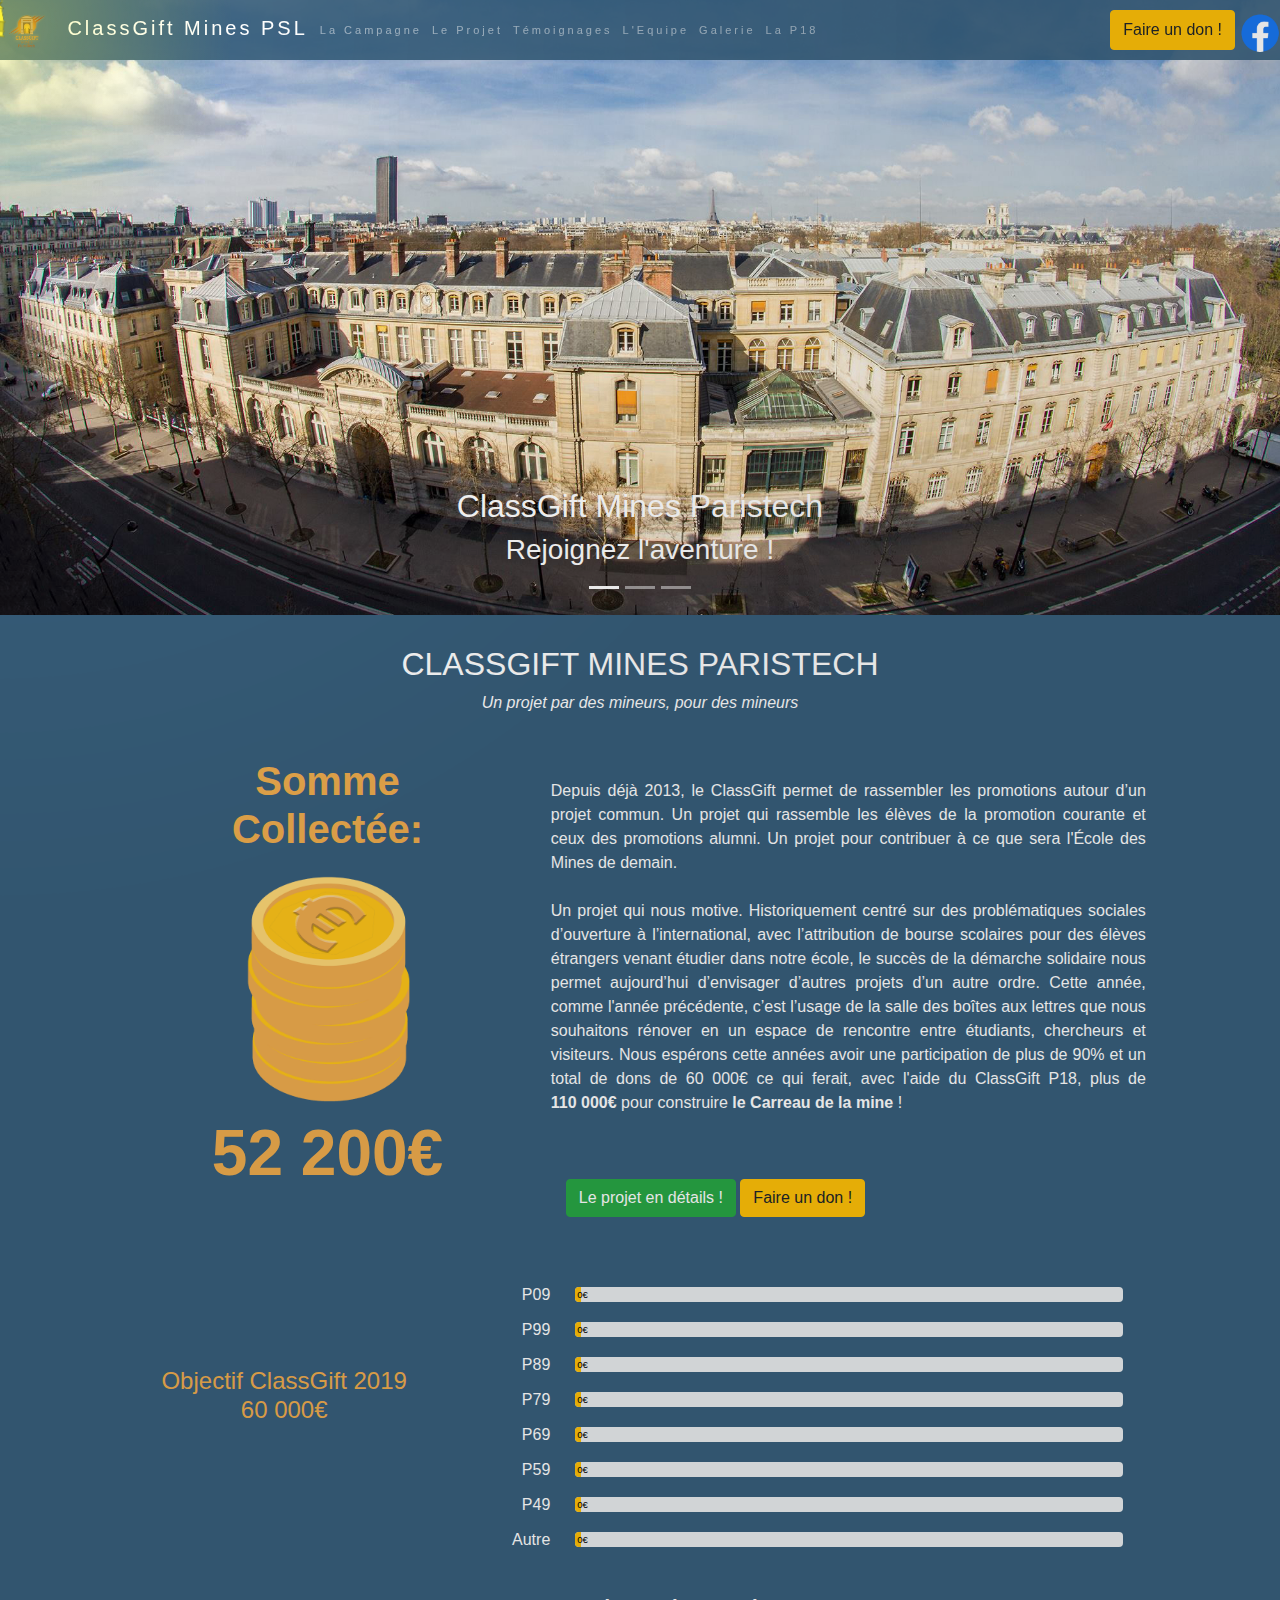
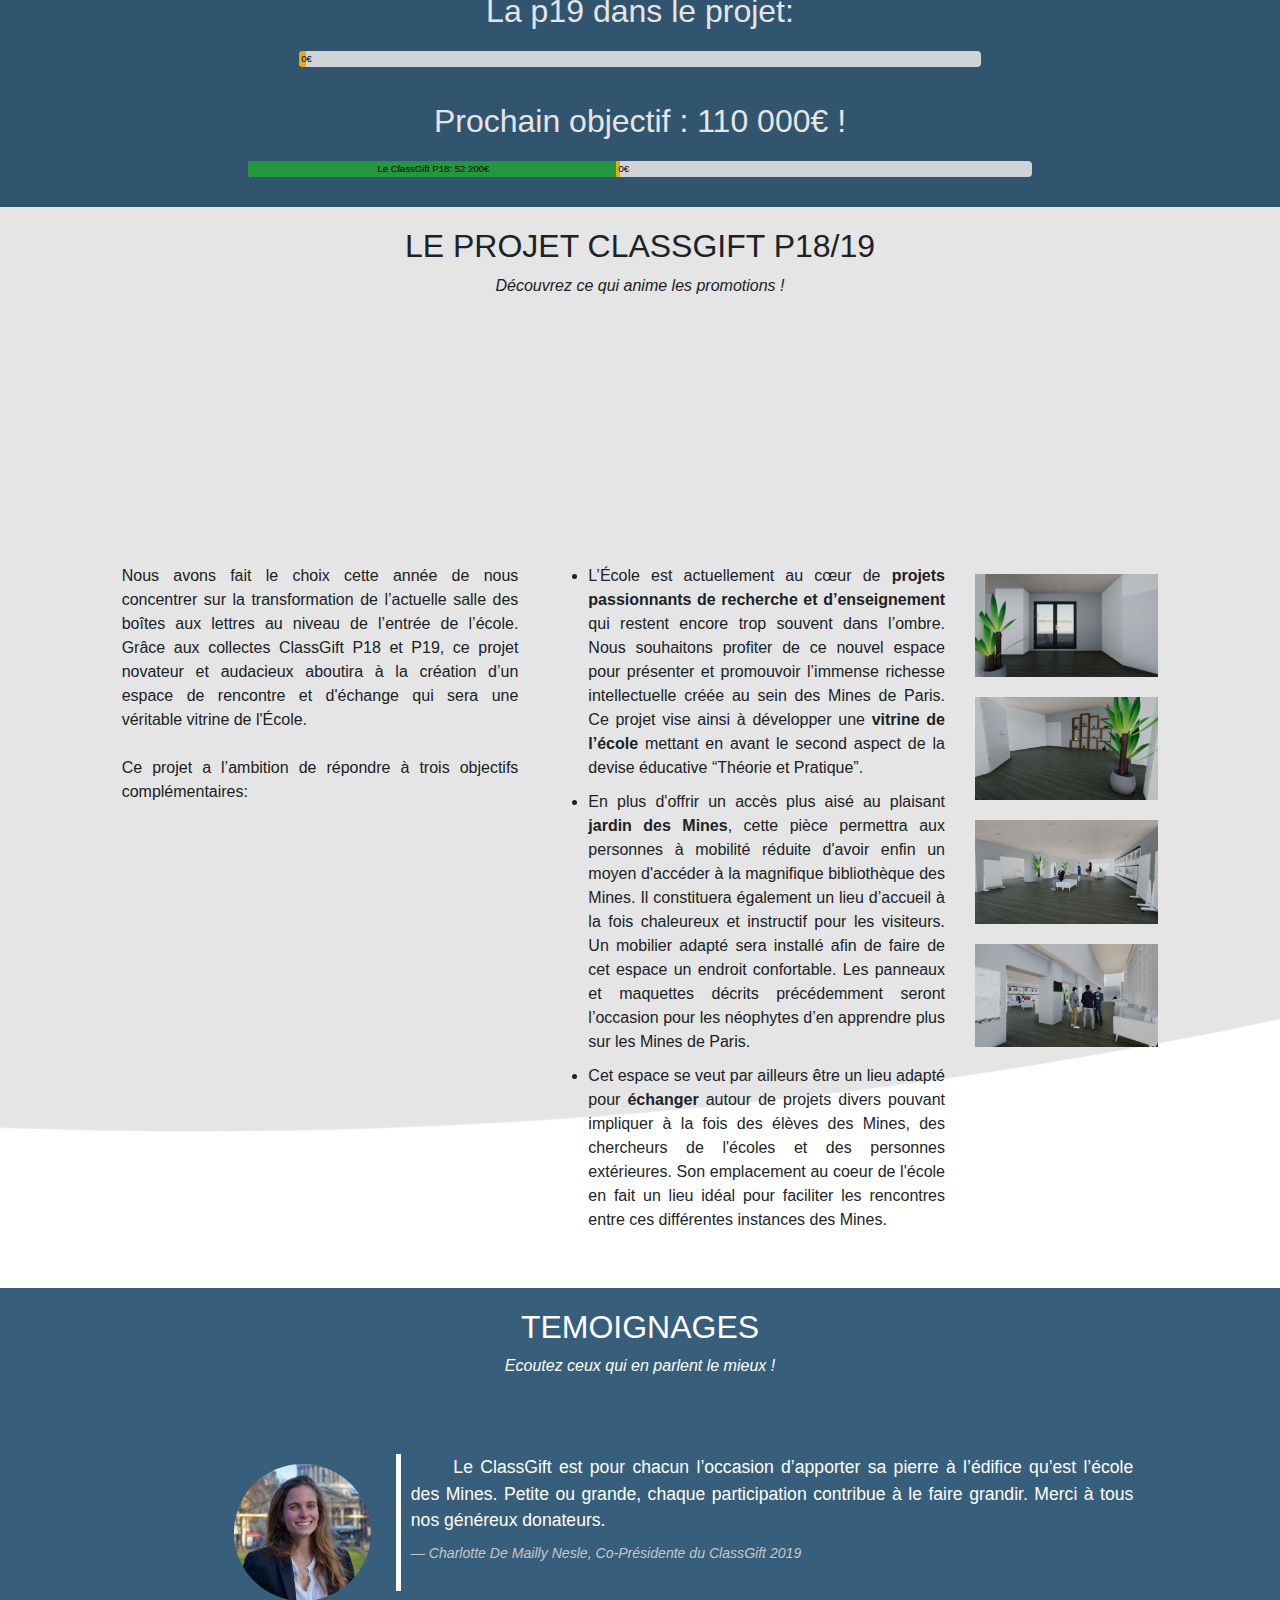
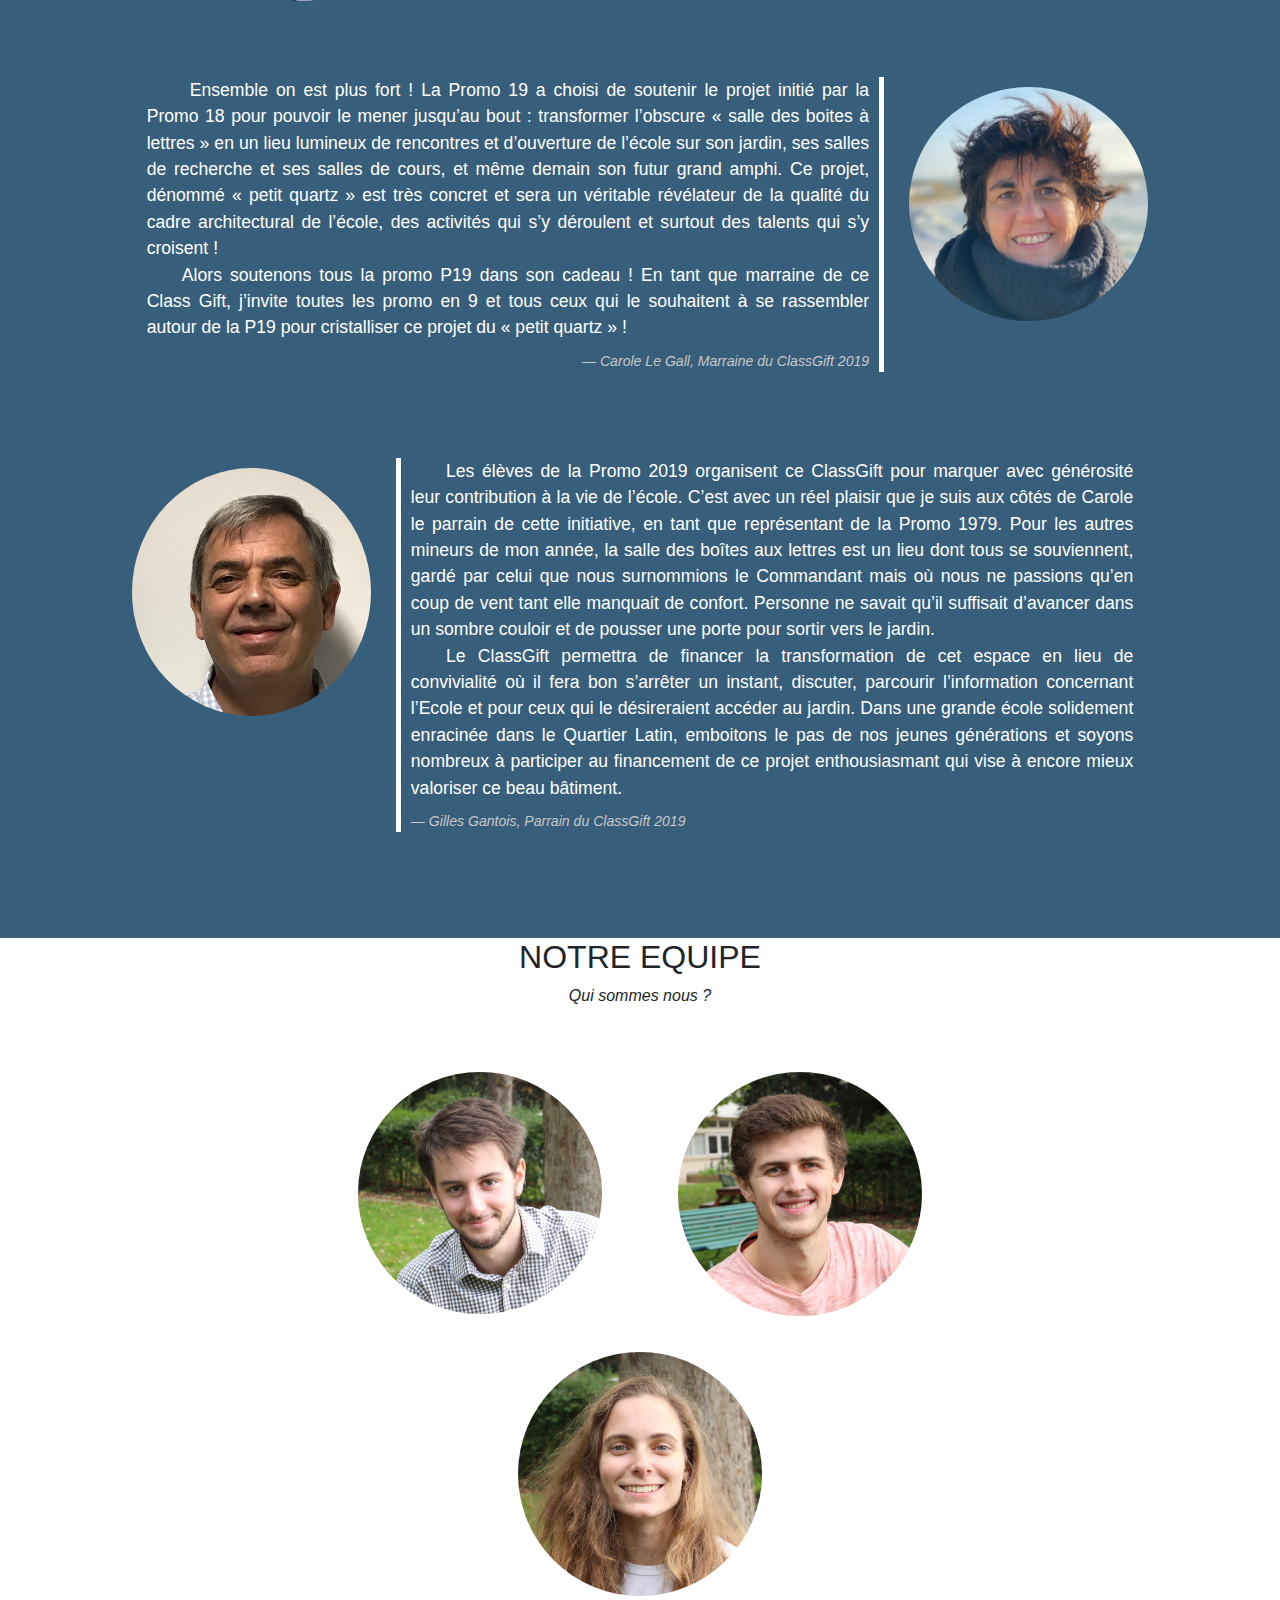
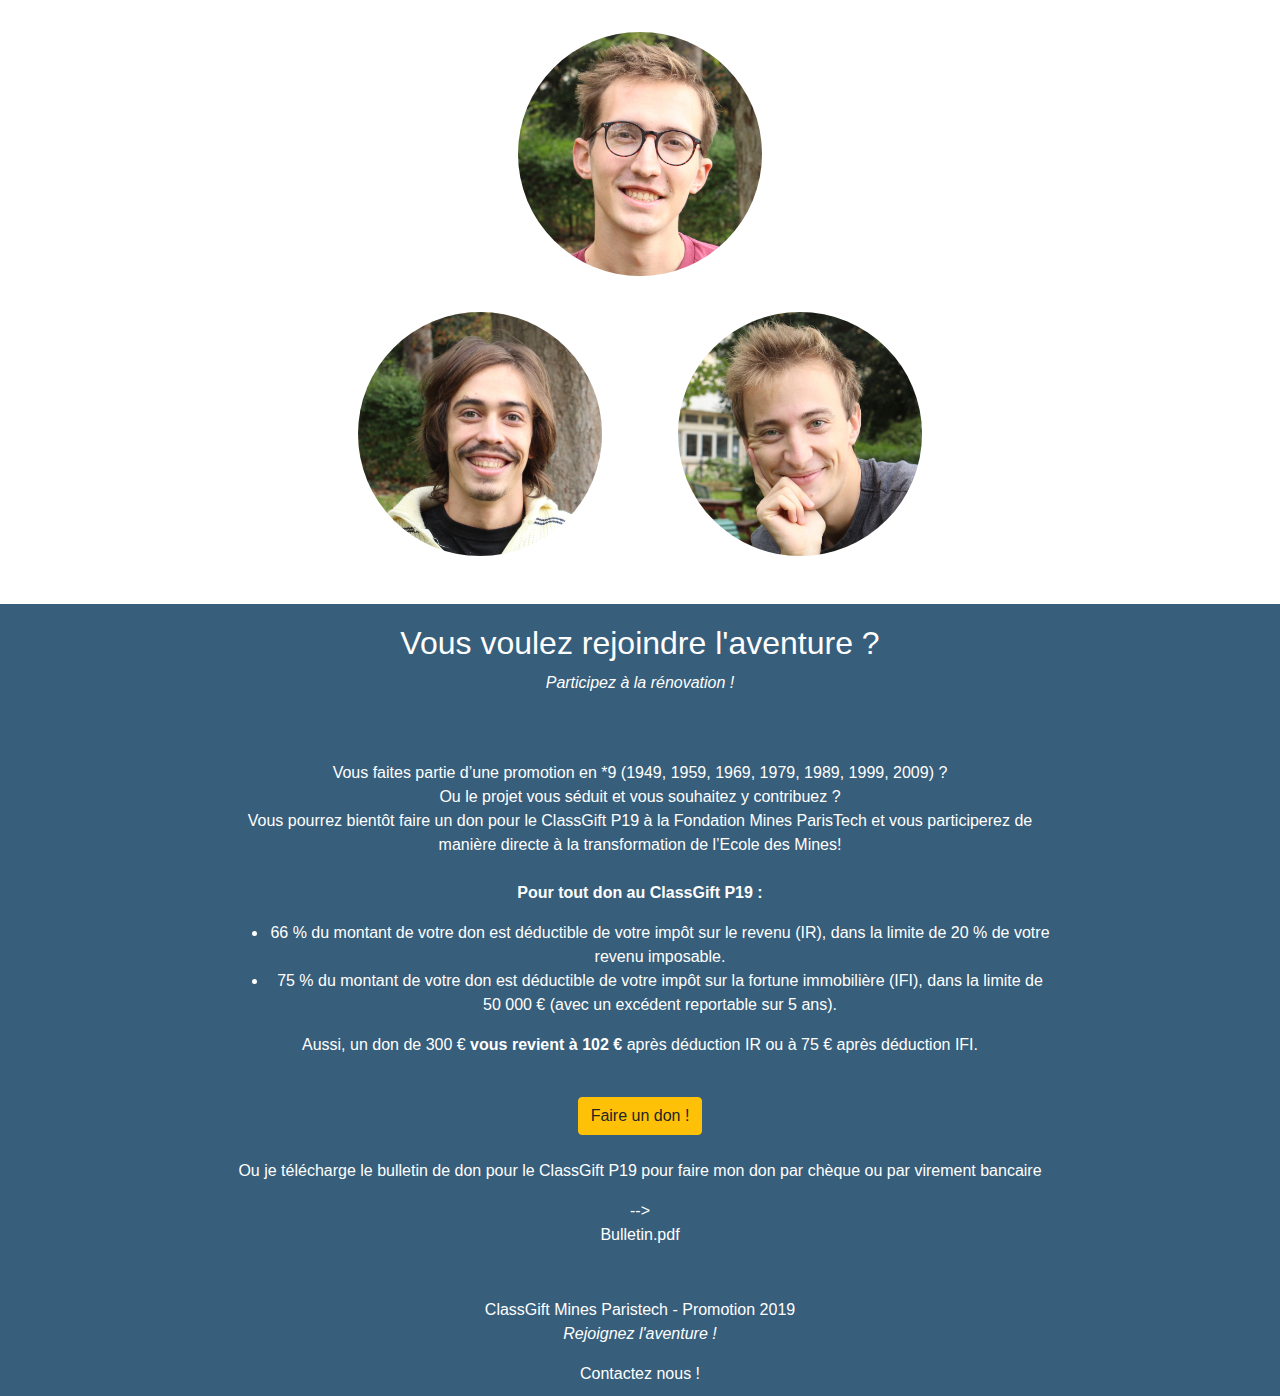
<file: index.html>
<!DOCTYPE html>

<html lang="fr">

<head>
    <title>ClassGift ENSMP</title>
    <meta charset="utf-8">
    <meta name="viewport" content="width=device-width, initial-scale=1">

    <!-- Latest compiled and minified CSS -->
    <link rel="stylesheet" href="https://maxcdn.bootstrapcdn.com/bootstrap/4.5.2/css/bootstrap.min.css">

    <!-- jQuery library -->
    <script src="https://ajax.googleapis.com/ajax/libs/jquery/3.5.1/jquery.min.js"></script>

    <!-- Popper JS -->
    <script src="https://cdnjs.cloudflare.com/ajax/libs/popper.js/1.16.0/umd/popper.min.js"></script>

    <!-- Latest compiled JavaScript -->
    <script src="https://maxcdn.bootstrapcdn.com/bootstrap/4.5.2/js/bootstrap.min.js"></script>



    <script src="scripts/index.js" defer></script>
    <script src="scripts/side-image.js" defer></script>
    <script src="scripts/pendulum.js"></script>

    <link rel="stylesheet" href="index.css">
    <link rel="stylesheet" href="common.css">
    <link rel="icon" type="image/png" href="media/favicon.png" />

    
</head>
 
<body>

    <nav class="navbar navbar-expand-lg navbar-dark fixed-top">

    </nav>

<div id="diapo" class="carousel slide" data-ride="carousel">
    <ol class="carousel-indicators">
        <li data-target="#diapo" data-slide-to="0" class="active"></li>
        <li data-target="#diapo" data-slide-to="1"></li>
        <li data-target="#diapo" data-slide-to="2"></li>
    </ol>
    <div class="carousel-inner">
        <div class="carousel-item active">
            <img class="d-block w-100" id= 'carousel_image_mines' src="media/carousel/mineslow.jpg">    
            <div class="carousel-caption d-none d-md-block">
                <h2>ClassGift Mines Paristech</h2>
                <h3>Rejoignez l'aventure !</h3>
            </div>
        </div>
        <div class="carousel-item">
            <img class="d-block w-100" id= 'carousel_image_proj' src="media/carousel/projlow.jpg">
            <div class="carousel-caption d-none d-md-block">
                <h2>Notre projet</h2>
                <h3>Découvrez l'objectif de la campagne !</h3>
            </div>
        </div>
        <div class="carousel-item">
            <img class="d-block w-100" id= 'carousel_image_membres' src="media/carousel/membreslow.jpg">
            <div class="carousel-caption d-none d-md-block">
                <h2>Témoignages</h2>
                <h3>Ecoutez ceux qui en parlent le mieux !</h3>
            </div>
        </div>
    </div>
    <a class="carousel-control-prev" href="#diapo" role="button" data-slide="prev">
        <span class="carousel-control-prev-icon" aria-hidden="true"></span>
        <span class="sr-only">Previous</span>
    </a>
    <a class="carousel-control-next" href="#diapo" role="button" data-slide="next">
        <span class="carousel-control-next-icon" aria-hidden="true"></span>
        <span class="sr-only">Next</span>
    </a>


</div>



<div id="home" class="container-fluid content">
    <a id="tohome" class="anchor"></a>

    <div class="container-fluid text-center" style="color:white;">

        <h2>CLASSGIFT MINES PARISTECH</h2> 
        <p><em>Un projet par des mineurs, pour des mineurs</em></p>

    </div>

    <div class="row align-items-center">
        <div class="col-md-1"></div>
        <div class="col-md-4 order-2 order-md-0">
            <div id="somme_collecte" class="text-center">
                <h1>
                    Somme Collectée:
                </h1>
                <img id="somme_template" src="media/coin pile.png">
                <p><strong>52 200€</strong></p>
            </div>    
        </div>

        <div class="col-md-6">

            <div id="description_cg">
                <p>
                    </br></br>
                    Depuis déjà 2013, le ClassGift permet de rassembler les promotions 
                    autour d’un projet commun. Un projet qui rassemble les élèves de la promotion 
                    courante et ceux des promotions alumni. Un projet pour contribuer à ce que sera 
                    l'École des Mines de demain.
                    </br></br> 
                    
                    Un projet qui nous motive. Historiquement centré sur des problématiques sociales 
                    d’ouverture à l’international, avec l’attribution de bourse scolaires pour 
                    des élèves étrangers venant étudier dans notre école, le succès de la démarche 
                    solidaire nous permet aujourd’hui d’envisager d’autres projets d’un autre ordre. 
                    Cette année, comme l'année précédente, c’est l’usage de la salle des 
                    boîtes aux lettres que nous souhaitons rénover en un espace 
                    de rencontre entre étudiants, chercheurs et visiteurs. Nous espérons cette années 
                    avoir une participation de plus de 90% et un total de dons de 60 000€ ce qui ferait, avec l'aide du ClassGift P18,
                    plus de <strong>110 000€</strong> pour construire <strong>le Carreau de la mine</strong> !
                    </br></br>
                </p>
            </div>
        
            <div class="container-fluid">
                
            
                <div id="clickme">
                    <a href="#toprojet"><button type="button" class="btn btn-success"><span class="glyphicon glyphicon-list-alt"></span> Le projet en détails !</button></a>
                    <a href="https://www.jedonneenligne.org/fondationminesparistech/CLASSGIFT19/" target="_blank"><button type="button" class="btn btn-warning"><span class="glyphicon glyphicon-euro"></span>Faire un don !</button></a>
                </div>
            </div>
                      
        </div>
    </div>
    <div class="row">
        <div class="col-md-1"></div>
        <div id="prochain_objectif" class="col-md-4">
        </div>
    </div>
    <div class="container-fluid">
        
        <div class="row justify-content-center align-items-center">
            <h4 class="col-md-3 text-center" id="objectif-p19">Objectif ClassGift 2019 <br> 60 000€</h4>
            <div class="bars col-md-7">
                <div class="row align-items-center justify-content-between">

                    <span class="col-sm-2 promo text-right">P09</span>
                    <div class="progress promo-bar" >
                        <div class="progress-bar bg-warning" role="progressbar" aria-valuenow="0"
                        aria-valuemin="0" aria-valuemax="100" style="width:1%">0€</div>
                    </div>
                </div>
                <div class="row align-items-center justify-content-between">

                    <span class="col-sm-2 promo text-right">P99</span>
                    <div class="progress promo-bar" >
                        <div class="progress-bar bg-warning" role="progressbar" aria-valuenow="0"
                        aria-valuemin="0" aria-valuemax="100" style="width:1%">0€</div>
                    </div>
                </div>
                <div class="row align-items-center justify-content-between">
                    <span class="col-sm-2 promo text-right">P89</span>
                    <div class="progress promo-bar" >
                        <div class="progress-bar bg-warning" role="progressbar" aria-valuenow="0"
                        aria-valuemin="0" aria-valuemax="100" style="width:1%">0€</div>
                    </div>
                </div>
                <div class="row align-items-center justify-content-between">
                    <span class="col-sm-2 promo text-right">P79</span>
                    <div class="progress promo-bar">
                        <div class="progress-bar bg-warning" role="progressbar" aria-valuenow="0"
                        aria-valuemin="0" aria-valuemax="100" style="width:1%">0€</div>
                    </div>
                </div>
                <div class="row align-items-center justify-content-between">
                    <span class="col-sm-2 promo text-right">P69</span>
                    <div class="progress promo-bar">
                        <div class="progress-bar bg-warning" role="progressbar" aria-valuenow="0"
                        aria-valuemin="0" aria-valuemax="100" style="width:1%">0€</div>
                    </div>
                </div>
                <div class="row align-items-center justify-content-between">
                    <span class="col-sm-2 promo text-right">P59</span>
                    <div class="progress promo-bar">
                        <div class="progress-bar bg-warning" role="progressbar" aria-valuenow="0"
                        aria-valuemin="0" aria-valuemax="100" style="width:1%">0€</div>
                    </div>
                </div>
                <div class="row align-items-center justify-content-between">
                    <span class="col-sm-2 promo text-right">P49</span>
                    <div class="progress promo-bar ">
                        <div class="progress-bar bg-warning" role="progressbar" aria-valuenow="0"
                        aria-valuemin="0" aria-valuemax="100" style="width:1%">0€</div>
                    </div>
                </div>
                <div class="row align-items-center justify-content-between">
                    <span class="col-sm-2 promo text-right">Autre</span>
                    <div class="progress promo-bar">
                        <div class="progress-bar bg-warning" role="progressbar" aria-valuenow="0"
                        aria-valuemin="0" aria-valuemax="100" style="width:1%">0€</div>
                    </div>
                </div>
            </div>
        </div>

        <div class="row justify-content-center">
            <div class="col-md-7">
                <p id="promo-percent" class="text-center">La p19 dans le projet:</p>
                <div class="progress">
                    <div class="progress-bar bg-warning" role="progressbar" aria-valuenow="0"
                    aria-valuemin="0" aria-valuemax="100" style="width:1%">0€
                    </div>
                </div>
            </div>                
        </div>

        <div class="row justify-content-center">
            <div class="col-md-8">
                <p id="promo-percent" class="text-center">Prochain objectif : 110 000€ !</p>
                <div class="progress">
                    <div class="progress-bar bg-success" role="progressbar" aria-valuenow="0"
                    aria-valuemin="0" aria-valuemax="100" style="width:47%">Le ClassGift P18: 52 200€
                    </div>
                    <div class="progress-bar bg-warning" role="progressbar" aria-valuenow="0"
                    aria-valuemin="0" aria-valuemax="100" style="width:0.5%">0€
                    </div>
                </div>
            </div>                
        </div>

    </div>
</div>




<div id="projet">
        <a id="toprojet" class="anchor"></a>

        <div class="container text-center" >
            <h2>LE PROJET CLASSGIFT P18/19</h2> 
            <p><em>Découvrez ce qui anime les promotions !</em></p>
        </div>
        <div class="iframe-container">
            <iframe src="https://www.youtube.com/embed/71Y3w-brSDk" frameborder="0" allow="accelerometer; autoplay; encrypted-media; gyroscope; picture-in-picture" allowfullscreen></iframe>
        </div>


        <div class="row content justify-content-center" controls>
            <div class="col-lg-4">
                <div id="desc_projet">
                    Nous avons fait le choix cette année de nous concentrer sur la transformation de l’actuelle salle des boîtes aux lettres au niveau de l’entrée de l’école. Grâce aux collectes ClassGift P18 et P19, ce projet novateur et audacieux aboutira à la création d’un espace de rencontre et d'échange qui sera une véritable vitrine de l'École.</br></br>
                Ce projet a l’ambition de répondre à trois objectifs complémentaires:</div>
                <div class="embed-responsive embed-responsive-16by9">
                    <iframe src="https://www.youtube.com/embed/5B7GWm-4BRU" frameborder="0" allow="accelerometer; autoplay; clipboard-write; encrypted-media; gyroscope; picture-in-picture" allowfullscreen></iframe>
                </div>
            </div>
            <div class="col-lg-4" id="objectifs">
                <ul>
                    <li>L’École est actuellement au cœur de <strong>projets passionnants de recherche et d’enseignement</strong> qui restent encore trop souvent dans l’ombre. Nous souhaitons profiter de ce nouvel espace pour présenter et promouvoir l’immense richesse intellectuelle créée au sein des Mines de Paris. Ce projet vise ainsi à développer une <strong>vitrine de l’école</strong> mettant en avant le second aspect de la devise éducative “Théorie et Pratique”.</li>
                    <li>En plus d'offrir un accès plus aisé au plaisant <strong>jardin des Mines</strong>, cette pièce permettra aux personnes à mobilité réduite d'avoir enfin un moyen d'accéder à la magnifique bibliothèque des Mines. Il constituera également un lieu d’accueil à la fois chaleureux et instructif pour les visiteurs. Un mobilier adapté sera installé afin de faire de cet espace un endroit confortable. Les panneaux et maquettes décrits précédemment seront l’occasion pour les néophytes d’en apprendre plus sur les Mines de Paris.</li>
                    <li>Cet espace se veut par ailleurs être un lieu adapté pour <strong>échanger</strong> autour de projets divers pouvant impliquer à la fois des élèves des Mines, des chercheurs de l'écoles et des personnes extérieures. Son emplacement au coeur de l'école en fait un lieu idéal pour faciliter les rencontres entre ces différentes instances des Mines.  </li>
                </ul>

            </div>
            <div class="col-lg-2" id="mini_gallery">
                    <img class="img_projet_gallery" src="media/mini_gallery/Image1_low.png">
                    <img class="img_projet_gallery" src="media/mini_gallery/Image2_low.png">
                    <img class="img_projet_gallery" src="media/mini_gallery/Image3_low.png">
                    <img class="img_projet_gallery" src="media/mini_gallery/Image4_low.png">
            </div>
        </div>


</div>


<div id="temoignages">
    <a class="anchor" id="totemoignages"></a>

    <div class="container text-center" style="color:white;" >
        <h2>TEMOIGNAGES</h2> 
        <p><em>Ecoutez ceux qui en parlent le mieux !</em></p>
    </div>


    <div class="row content">
        <div class="col-md-1"></div>
        <div class="col-md-10">

            <div class="row temoignage">
                <div class="col-md-3 side-image text-md-right"><img class="rounded-circle img-fluid" src="media/quote/charlotte_low.jpg"></div>
                <div class="col-md-9">
                    <blockquote class="blockquote">
                        &emsp;&emsp; Le ClassGift est pour chacun l’occasion d’apporter sa pierre à l’édifice qu’est l’école des Mines. Petite ou grande, chaque participation contribue à le faire grandir. Merci à tous nos généreux donateurs.
                        <br>
                        <footer class="blockquote-footer">Charlotte De Mailly Nesle, Co-Présidente du ClassGift 2019</footer>
                        <br>
                    </blockquote>
                </div>
            </div>

            <div class="row temoignage">
                <div class="col-md-9 order-2 order-md-0">
                    <blockquote class="blockquote right" >
                        &emsp;&emsp;   Ensemble on est plus fort ! La Promo 19 a choisi de soutenir le projet initié par la Promo 18 pour pouvoir le mener jusqu’au bout : transformer l’obscure « salle des boites à lettres » en un lieu lumineux de rencontres et d’ouverture de l’école sur son jardin, ses salles de recherche et ses salles de cours, et même demain son futur grand amphi. Ce projet, dénommé « petit quartz » est très concret et sera un véritable révélateur de la qualité du cadre architectural de l’école, des activités qui s’y déroulent et surtout des talents qui s’y croisent !
                        <br>
                        &emsp;&emsp;Alors soutenons tous la promo P19 dans son cadeau ! En tant que marraine de ce Class Gift, j’invite toutes les promo en 9 et tous ceux qui le souhaitent à se rassembler autour de la P19 pour cristalliser ce projet du « petit quartz » !
                        <footer class="blockquote-footer" style="text-align: right;">Carole Le Gall, Marraine du ClassGift 2019</footer>
                    </blockquote>
                </div>
                <div class="col-md-3 side-image text-right" ><img class="rounded-circle img-fluid"src="media/quote/carole.jpg"></div>
            </div>

            <div class="row temoignage">
                <div class="col-md-3 side-image text-md-right"><img class="rounded-circle img-fluid" src="media/quote/gilles.jpg"></div>
                <div class="col-md-9">
                    <blockquote class="blockquote">
                        &emsp;&emsp;Les élèves de la Promo 2019 organisent ce ClassGift pour marquer avec générosité leur contribution à la vie de l’école. C’est avec un réel plaisir que je suis aux côtés de Carole le parrain de cette initiative, en tant que représentant de la Promo 1979. Pour les autres mineurs de mon année, la salle des boîtes aux lettres est un lieu dont tous se souviennent, gardé par celui que nous surnommions le Commandant mais où nous ne passions qu’en coup de vent tant elle manquait de confort. Personne ne savait qu’il suffisait d’avancer dans un sombre couloir et de pousser une porte pour sortir vers le jardin. 
                        <br> 
                        &emsp;&emsp;Le ClassGift permettra de financer la transformation de cet espace en lieu de convivialité où il fera bon s’arrêter un instant, discuter, parcourir l’information concernant l’Ecole et pour ceux qui le désireraient accéder au jardin. Dans une grande école solidement enracinée dans le Quartier Latin, emboitons le pas de nos jeunes générations et soyons nombreux à participer au financement de ce projet enthousiasmant qui vise à encore mieux valoriser ce beau bâtiment. 
                        <footer class="blockquote-footer">Gilles Gantois, Parrain du ClassGift 2019</footer>
                    </blockquote>
                </div>
            </div>


        </div>
    </div>
</div>

<div id="equipe">
    <a class="anchor" id="toequipe"></a>

    <div class="container-fluid text-center" >
        <h2>NOTRE EQUIPE</h2> 
        <p><em>Qui sommes nous ?</em></p>
    </div>

    <div class="tetes content">
        <div class="row justify-content-center">
            <div class="col-md-3 text-center member">
                <a href=".collapse1" data-toggle="collapse" id="link11"><img src="media/team/19favre.jpg" class="rounded-circle img-fluid"></a> 
                <div class="text-center collapse collapse1" id="collapse11"><p><strong>Ambroise Favre</strong></p> <p>Pôle projet</p></div>
            </div>
            <div class="col-md-3 text-center member">
                <a href=".collapse1" data-toggle="collapse" id="link12"><img src="media/team/19moeneclaey.jpg" class="rounded-circle img-fluid"></a>
                <div class="text-center collapse collapse1" id="collapse12"><p><strong>Léopold Moeneclaey</strong></p> <p>Pôle projet</p></div>
            </div>
        </div>

        <div class="row text-center justify-content-center">
            <div class="col-md-3 text-center member">
                <a href="#collapse22" data-toggle="collapse" id="link22"><img src="media/team/19charlotte.jpg" class="rounded-circle img-fluid"></a>
                <div id="collapse22" class="text-center collapse "><p><strong>Charlotte De Mailly Nesle</strong></p> <p>Co-présidente</p></div>
            </div>
        </div>
        <div class="row text-center justify-content-center">
            <div class="col-md-3 text-center member">
                <a href="#collapse21" data-toggle="collapse" id="link21"><img src="media/team/19plessix.jpg" class="rounded-circle img-fluid"></a> 
                <div id="collapse21" class="text-center collapse "><p><strong>Pierre-Adrien Plessix</strong></p> <p>Co-président</p></div>
            </div>
        </div>

        <div class="row justify-content-center">
            <div class="col-md-3 text-center member">
                <a href=".collapse3" data-toggle="collapse" id="link31"><img src="media/team/19ferriere.jpg" class="rounded-circle img-fluid"></a> 
                <div class="text-center collapse collapse3" id="collapse31"><p><strong>Arsène Ferrière</strong></p> <p>Webmaster</p></div>
            </div>
            <div class="col-md-3 text-center member">
                <a href=".collapse3" data-toggle="collapse" id="link32"><img src="media/team/19goux.jpg" class="rounded-circle img-fluid" ></a>
                <div class="text-center collapse collapse3" id="collapse32"><p><strong>Hadrien Goux</strong></p> <p>Pôle communication</p></div>
            </div>
        </div>
    </div>
</div>

<div id="info">
    <div class="container text-center" >
        <h2>Vous voulez rejoindre l'aventure ?</h2> 
        <p><em>Participez à la rénovation !</em></p>
    </div>
    
    <div class="row content">
        <div class="col-md-2"></div>
        <div class="col-md-8">
            <p>
                Vous faites partie d’une promotion en *9 (1949, 1959, 1969, 1979, 1989, 1999, 2009) ?</br> Ou le projet vous séduit et vous souhaitez y contribuez ? </br>
                Vous pourrez bientôt faire un don pour le ClassGift P19 à la Fondation Mines ParisTech et vous participerez de manière directe à la transformation de l’Ecole des Mines!</br>
                </br><strong>Pour tout don au ClassGift P19 :</strong></br>
                <ul>
                <li>66 % du montant de votre don est déductible de votre impôt sur le revenu (IR), dans la limite de 20 % de votre revenu imposable. </li>
                <li>75 % du montant de votre don est déductible de votre impôt sur la fortune immobilière (IFI), dans la limite de 50 000 € (avec un excédent reportable sur 5 ans). </li>
                </ul>
                Aussi, un don de 300 € <strong>vous revient à 102 €</strong> après déduction IR ou à 75 € après déduction IFI. 
                </br></br>
            </p> 

            <a href="https://www.jedonneenligne.org/fondationminesparistech/CLASSGIFT19/" target="_blank"><button type="button" class="btn btn-warning"><span class="glyphicon glyphicon-euro"></span>Faire un don !</button></a>
       
            <p></br>Ou je télécharge le bulletin de don pour le ClassGift P19 pour faire mon don par chèque ou par virement bancaire</p>
        -->
            <p><a href="media/BulletinClassGiftP19.pdf" style="color:white;">Bulletin.pdf</a></p>
        </div>
       <div class="col-md-2"></div>
    </div>
</div>



<div id='pendulum' class="position-fixed">
    <div class="halo rounded-circle"></div>
    <img src="media/pointer.svg.png" alt="heyeyey" class="img-fluid">
</div>
</body>


<footer id="page-footer">
</footer>
</html>
<script>
    $(function(){
  $(".navbar").load("nav.html");
  $("#page-footer").load("footer.html");
});
</script>
</file>
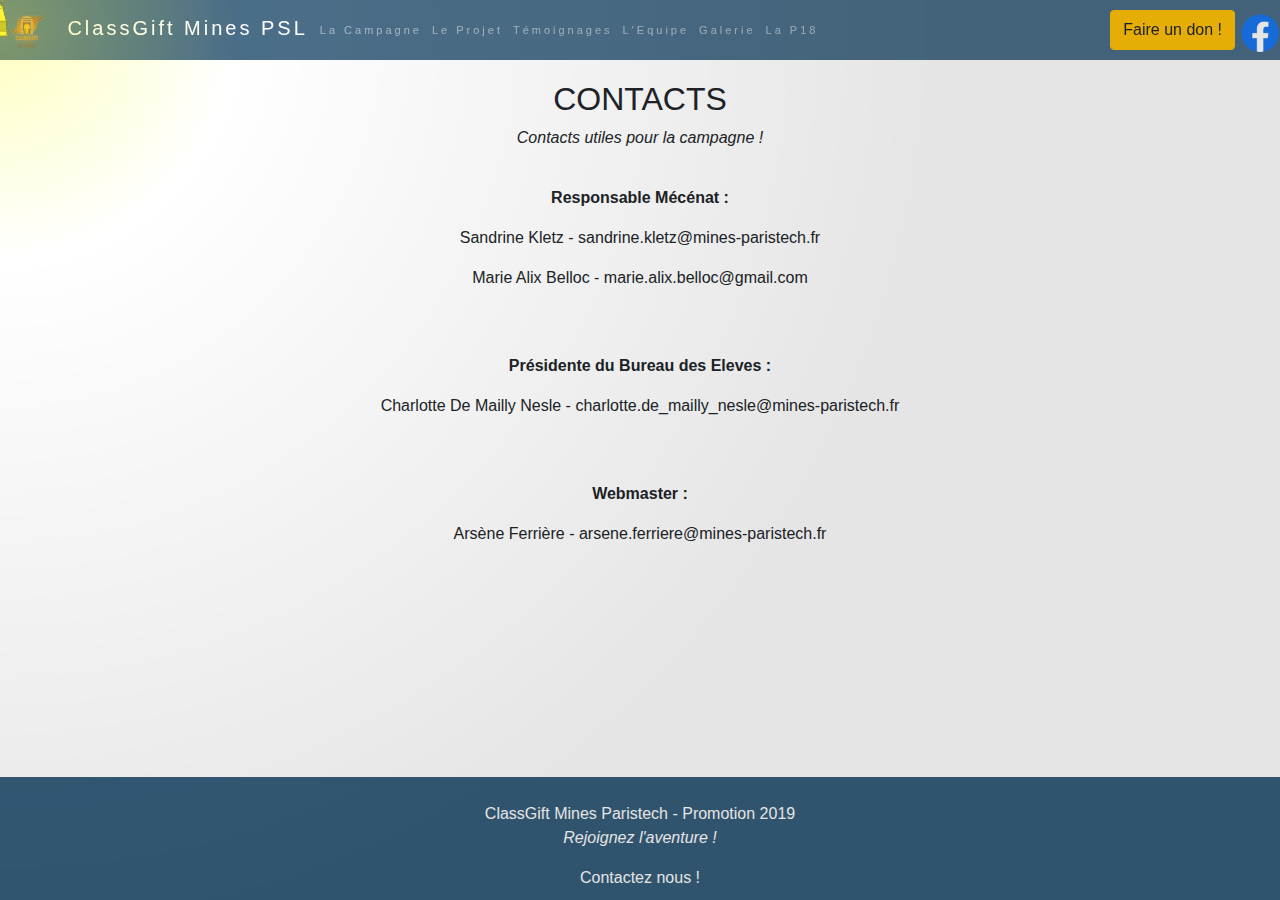
<file: contact.html>
<!DOCTYPE html>

<html lang="fr">

    <head>
        <title>ClassGift ENSMP</title>
        <meta charset="utf-8">
        <meta name="viewport" content="width=device-width, initial-scale=1">
    
        <!-- Latest compiled and minified CSS -->
        <link rel="stylesheet" href="https://maxcdn.bootstrapcdn.com/bootstrap/4.5.2/css/bootstrap.min.css">
    
        <!-- jQuery library -->
        <script src="https://ajax.googleapis.com/ajax/libs/jquery/3.5.1/jquery.min.js"></script>
    
        <!-- Popper JS -->
        <script src="https://cdnjs.cloudflare.com/ajax/libs/popper.js/1.16.0/umd/popper.min.js"></script>
    
        <!-- Latest compiled JavaScript -->
        <script src="https://maxcdn.bootstrapcdn.com/bootstrap/4.5.2/js/bootstrap.min.js"></script>
    
    
        <script src="scripts/index.js" defer></script>
        <script src="scripts/pendulum.js" defer></script>
    
        <link rel="stylesheet" href="common.css">
        <link rel="stylesheet" href="contact.css">
        <link rel="icon" type="image/png" href="media/favicon.png" />
    
        
    </head>
     
<body>
    
    
    <nav class="navbar navbar-expand-lg navbar-dark">

    </nav>
    
    <div id ="main" class="d-flex flex-column justify-content-between">
        <div id="contacts" class="flex-shrink-1">
            <div class="container text-center">
                <h2>CONTACTS</h2> 
                <p><em>Contacts utiles pour la campagne !</em></p>
            </div>
            
            <div class="text-center">
                <div>
                    <p>
                        <strong>Responsable Mécénat : </strong>
                    </p>
                    <p>
                        Sandrine Kletz - sandrine.kletz@mines-paristech.fr
                    </p>
                    <p>
                        Marie Alix Belloc - marie.alix.belloc@gmail.com
                    </p>
                    </br></br> </div>
                <div>
                    <p>
                        <strong>Présidente du Bureau des Eleves : </strong>
                    </p>
                    <p>
                        Charlotte De Mailly Nesle - charlotte.de_mailly_nesle@mines-paristech.fr 
                    </p>
                    </br></br> </div>
                <div>
                    <p>
                        <strong>Webmaster : </strong>
                    </p>
                    <p>
                        Arsène Ferrière - arsene.ferriere@mines-paristech.fr 
                    </p>
                    </br></div>
            </div>
                
        </div>

        <footer id="page-footer">
        </footer>
    </div>
    <div id='pendulum' class="position-fixed">
        <div class="halo rounded-circle"></div>
        <img src="media/pointer.svg.png" alt="heyeyey" class="img-fluid">
    </div>
</body>
</html>
<script>
    $(function(){
  $(".navbar").load("nav.html");
  $("#page-footer").load("footer.html");
});
</script>
</file>
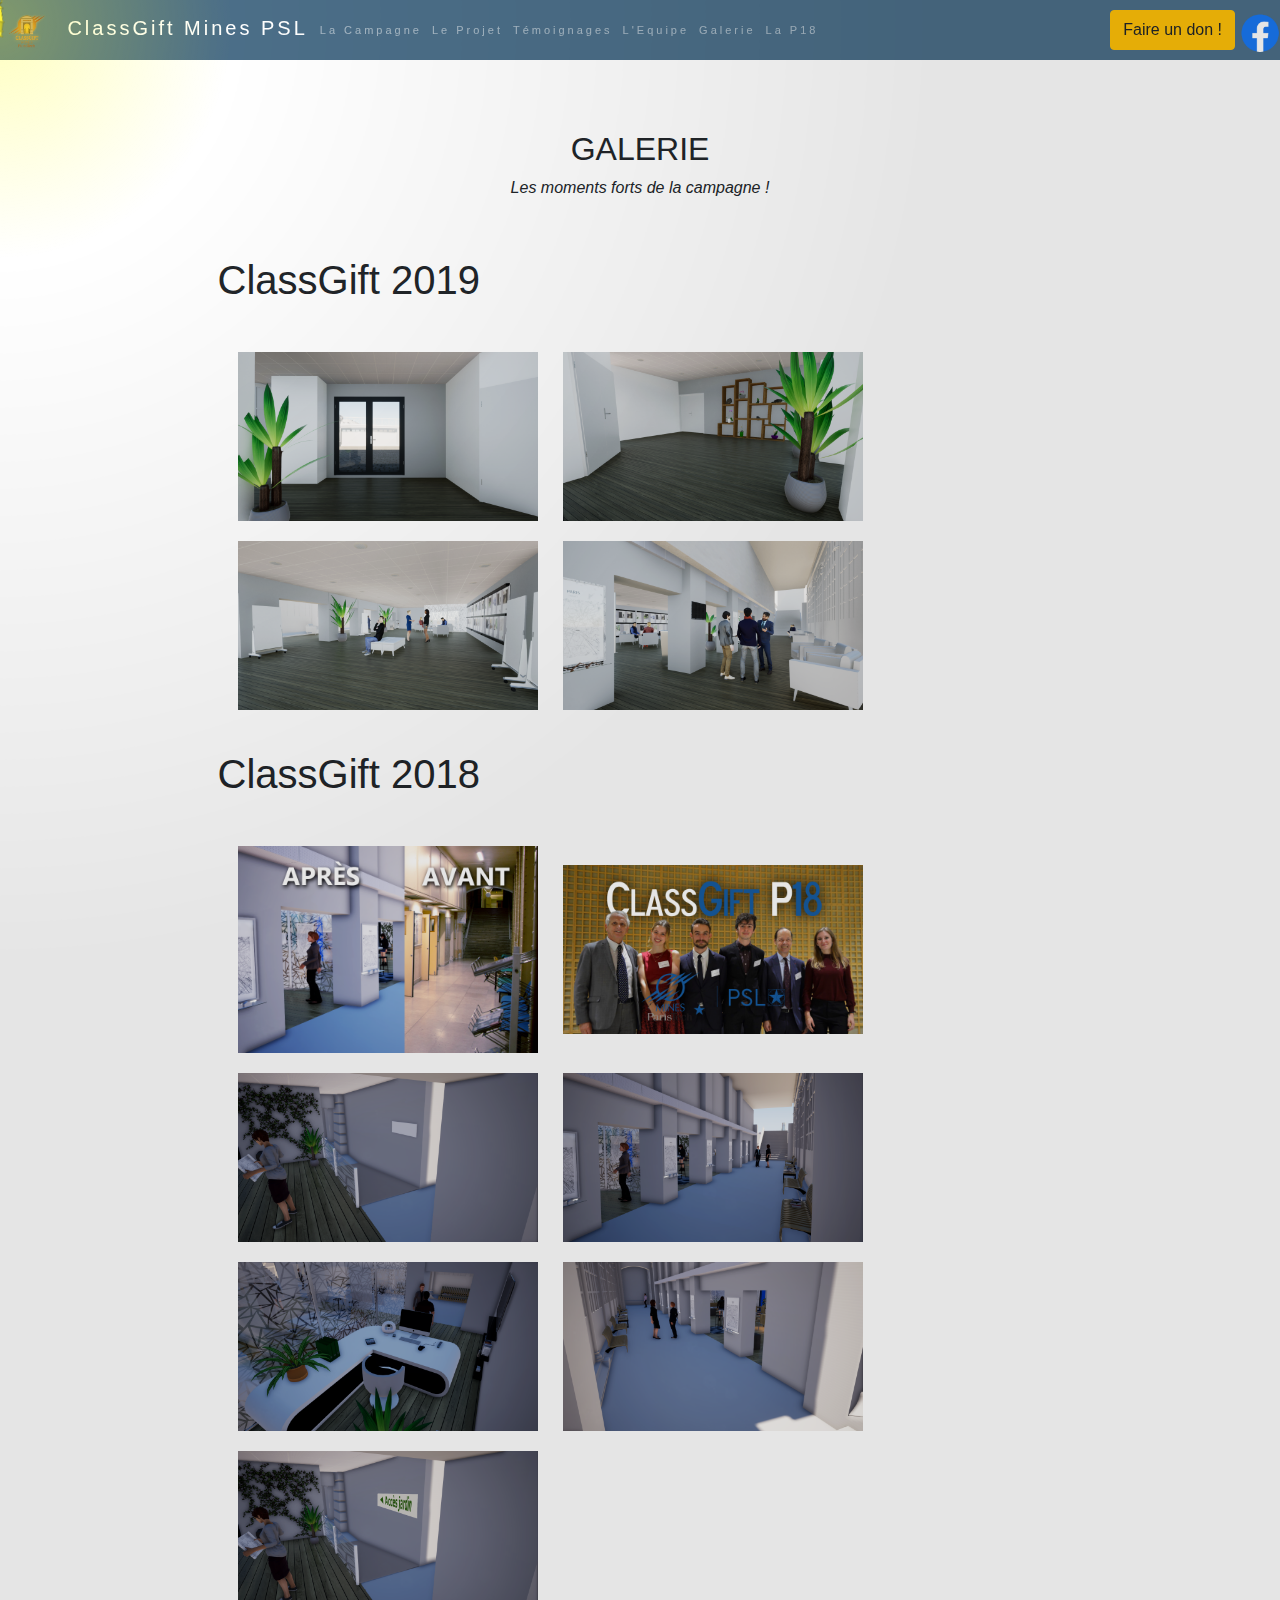
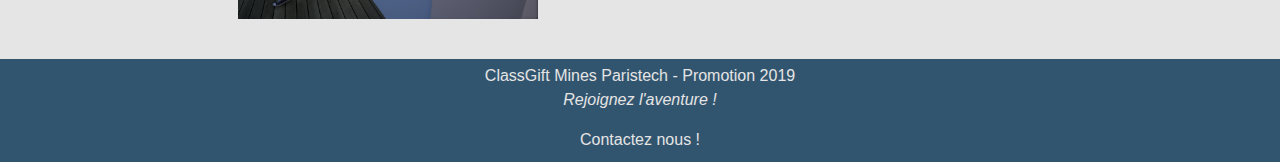
<file: gallery.html>
<!DOCTYPE html>

<html lang="fr">

    <head>
        <title>ClassGift ENSMP</title>
        <meta charset="utf-8">
        <meta name="viewport" content="width=device-width, initial-scale=1">
    
        <!-- Latest compiled and minified CSS -->
        <link rel="stylesheet" href="https://maxcdn.bootstrapcdn.com/bootstrap/4.5.2/css/bootstrap.min.css">
    
        <!-- jQuery library -->
        <script src="https://ajax.googleapis.com/ajax/libs/jquery/3.5.1/jquery.min.js"></script>
    
        <!-- Popper JS -->
        <script src="https://cdnjs.cloudflare.com/ajax/libs/popper.js/1.16.0/umd/popper.min.js"></script>
    
        <!-- Latest compiled JavaScript -->
        <script src="https://maxcdn.bootstrapcdn.com/bootstrap/4.5.2/js/bootstrap.min.js"></script>
    
    
    
        <script src="scripts/index.js" defer></script>
        <script src="scripts/pendulum.js"></script>
    
        <link rel="stylesheet" href="common.css">
        <link rel="stylesheet" href="gallery.css">
        <link rel="icon" type="image/png" href="media/favicon.png" />
    
        
    </head>
     
    <body>
    
        <nav class="navbar navbar-expand-lg navbar-dark sticky-top">
            
        </nav>
    
<div id="gallery d-flex flex-column">
    <div class="container text-center">
        <h2>GALERIE</h2> 
        <p><em>Les moments forts de la campagne !</em></p>
    </div>

    <div id="tooggler">
    </div>

    <h1 class="time-stamp">ClassGift 2019</h1>
    <div class="content row">
        
        <div class="col-sm-2"></div>
        <div class="col-sm-8" id="gallery">
            <img src="media/mini_gallery/Image1.png" title="Prévisualisation">
            <img src="media/mini_gallery/Image2.png" title="Prévisualisation">
            <img src="media/mini_gallery/Image3.png" title="Prévisualisation">
            <img src="media/mini_gallery/Image4.png" title="Prévisualisation">
            
        </div>
        <!-- <div class="col-sm-2"></div> -->
    </div>
    <h1 class="time-stamp">ClassGift 2018</h1>
    <div class="content row">
        
        <div class="col-sm-2"></div>
        <div class="col-sm-8" id="gallery">
            <img src="media/gallery/avt.png" title="Pré rendu">
            <img src="media/gallery/miniature.png" title="Soirée de lancement de la Sainte Barbe le 6 décembre 2019">
            <img src="media/mini_gallery/Image 06.png" title="Prévisualisation">
            <img src="media/mini_gallery/mg1.png" title="Prévisualisation">
            <img src="media/mini_gallery/mg2.png" title="Prévisualisation">
            <img src="media/mini_gallery/mg3.png" title="Prévisualisation">
            <img src="media/mini_gallery/mg4.png" title="Prévisualisation">
            
        </div>
        <!-- <div class="col-sm-2"></div> -->
    </div>
        
    
    
</div>
<div id='pendulum' class="position-fixed">
    <div class="halo rounded-circle"></div>
    <img src="media/pointer.svg.png" alt="heyeyey" class="img-fluid">
</div>
</body>

<footer id="page-footer">
</footer>
</html>
<script>
    $(function(){
  $(".navbar").load("nav.html");
  $("#page-footer").load("footer.html");
});
</script>
</file>
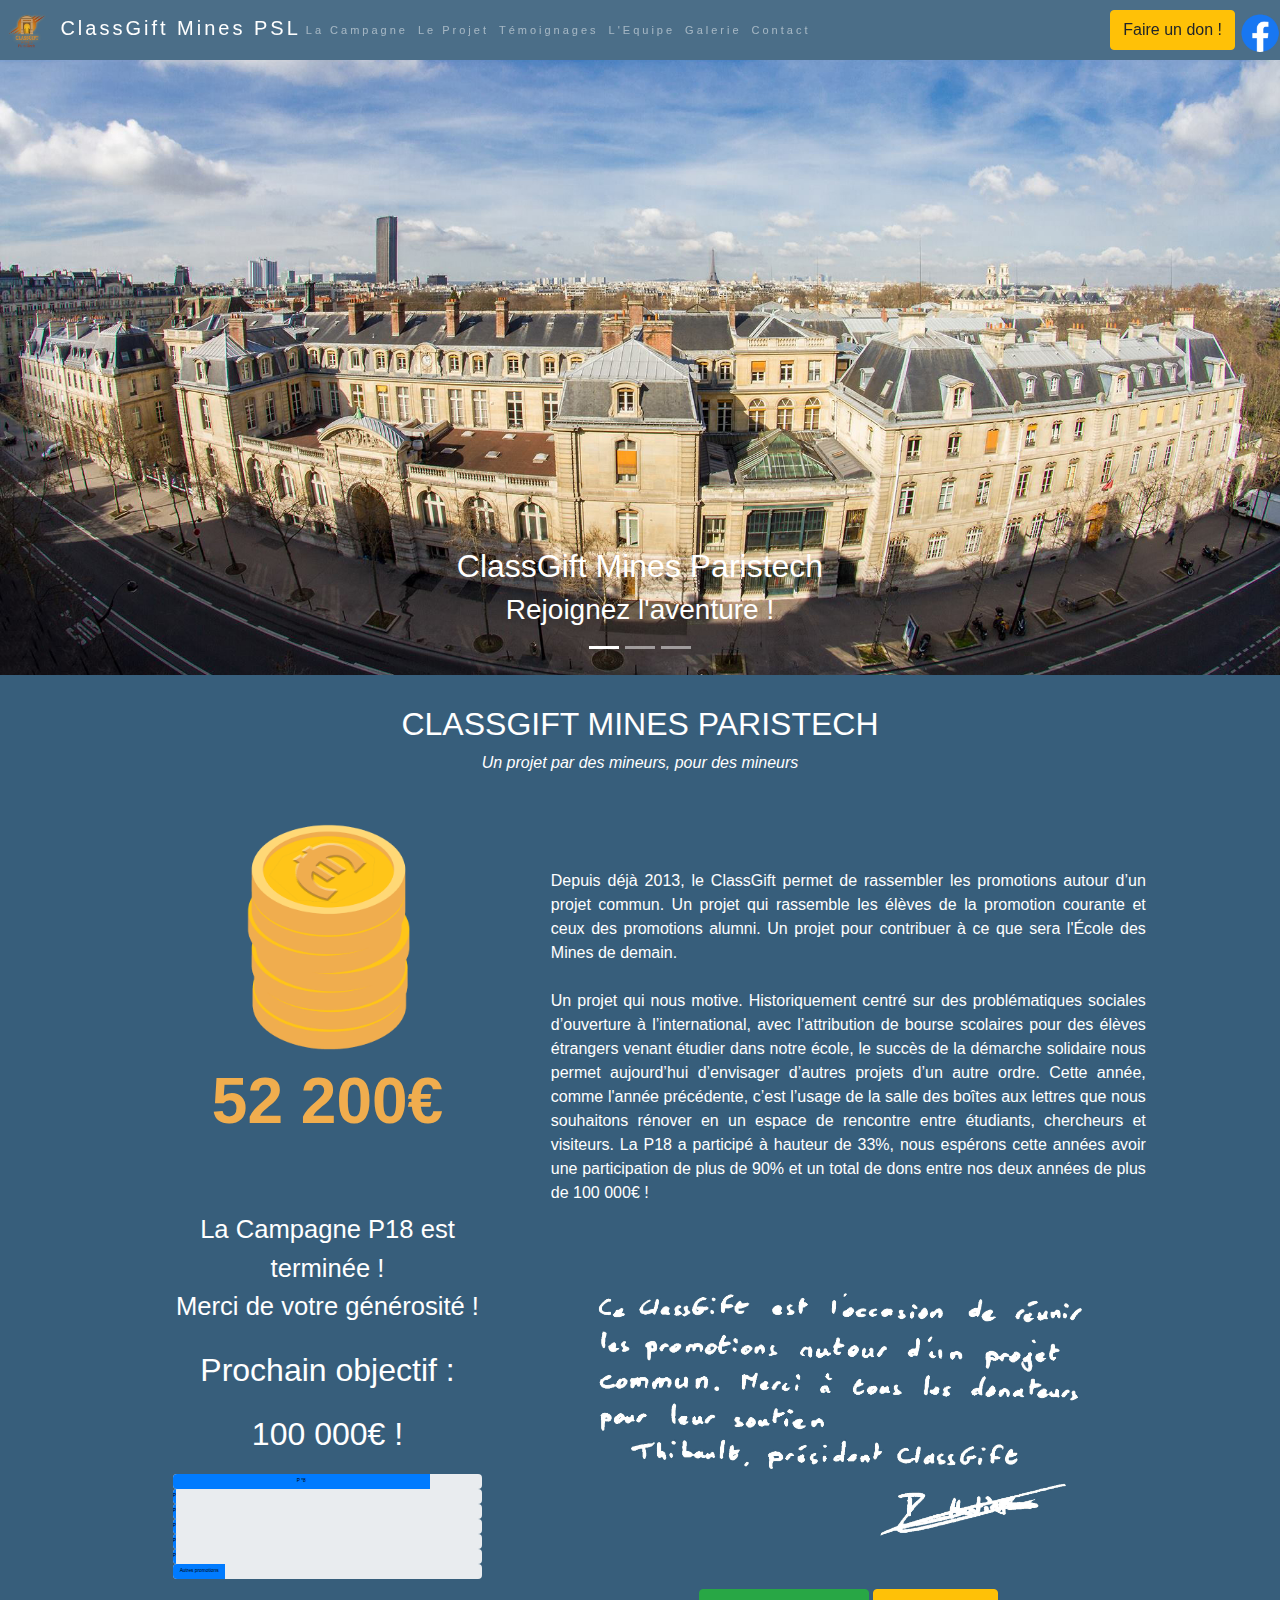
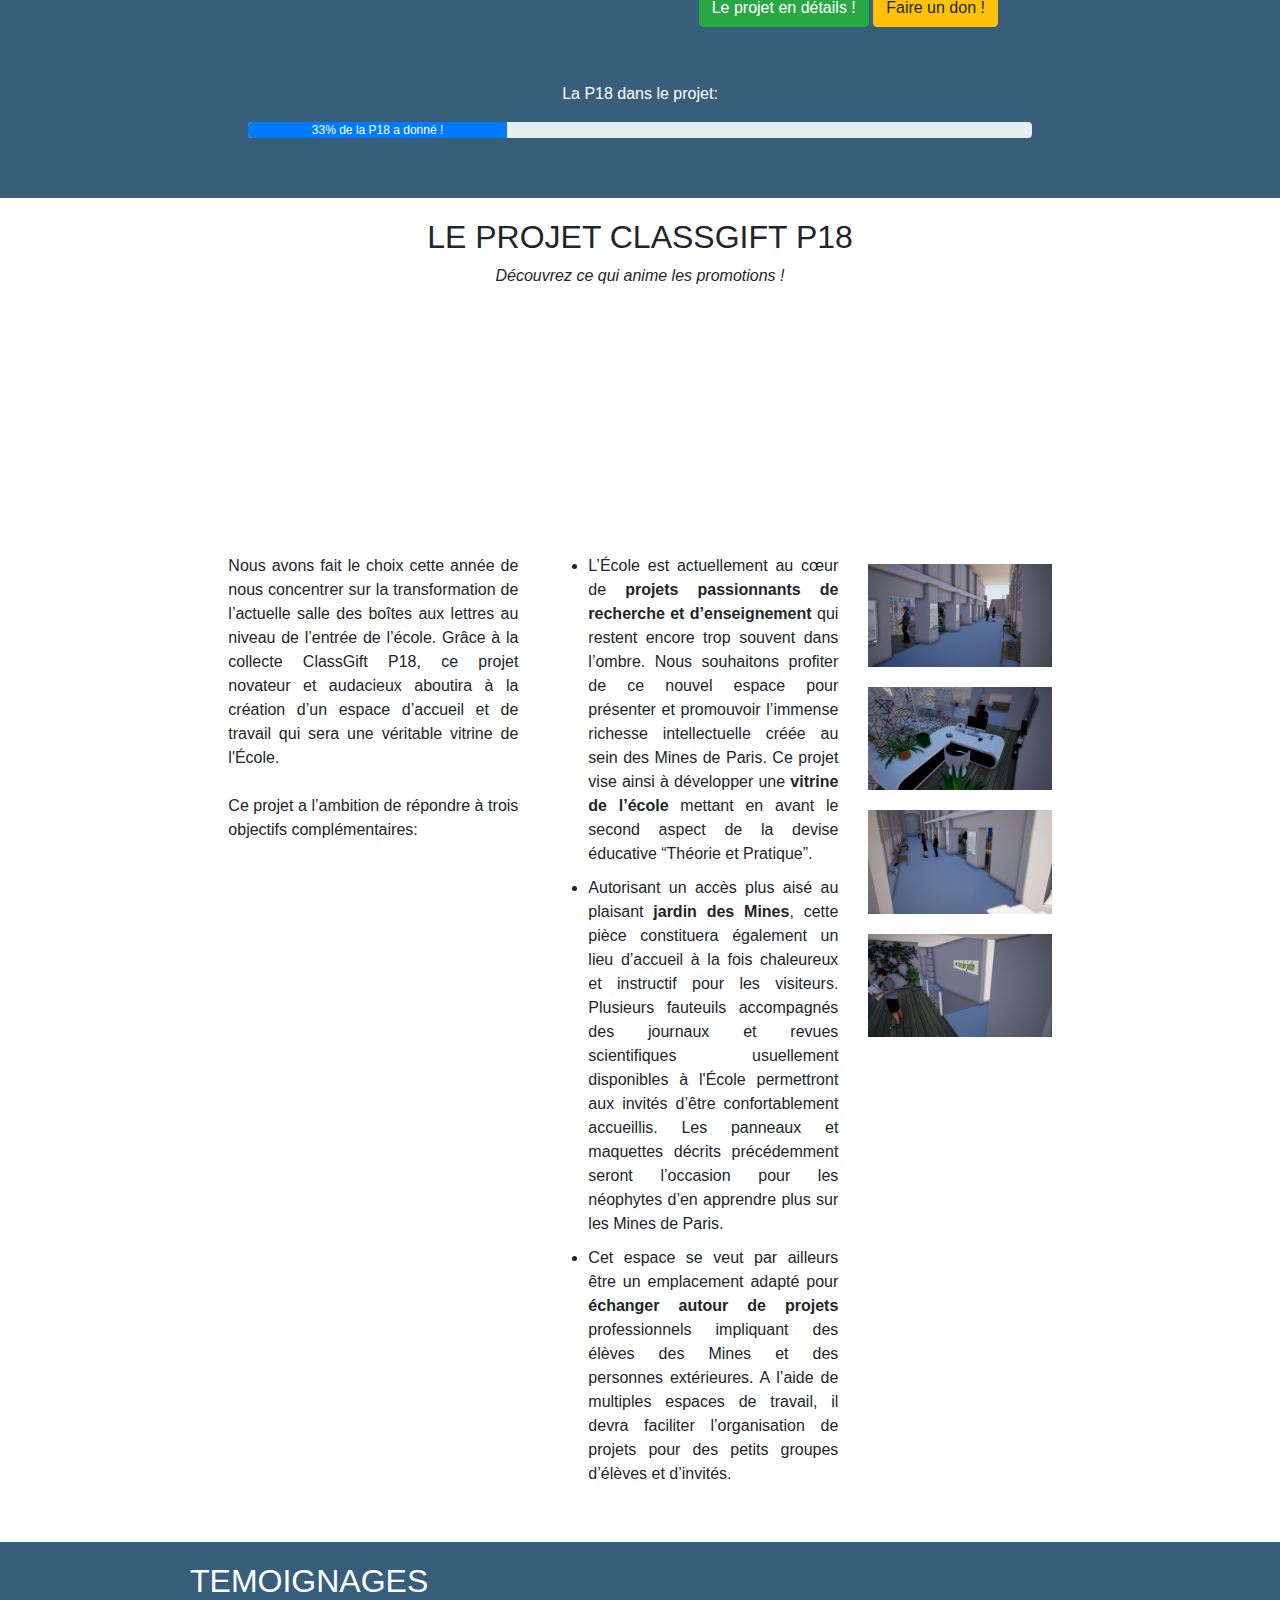
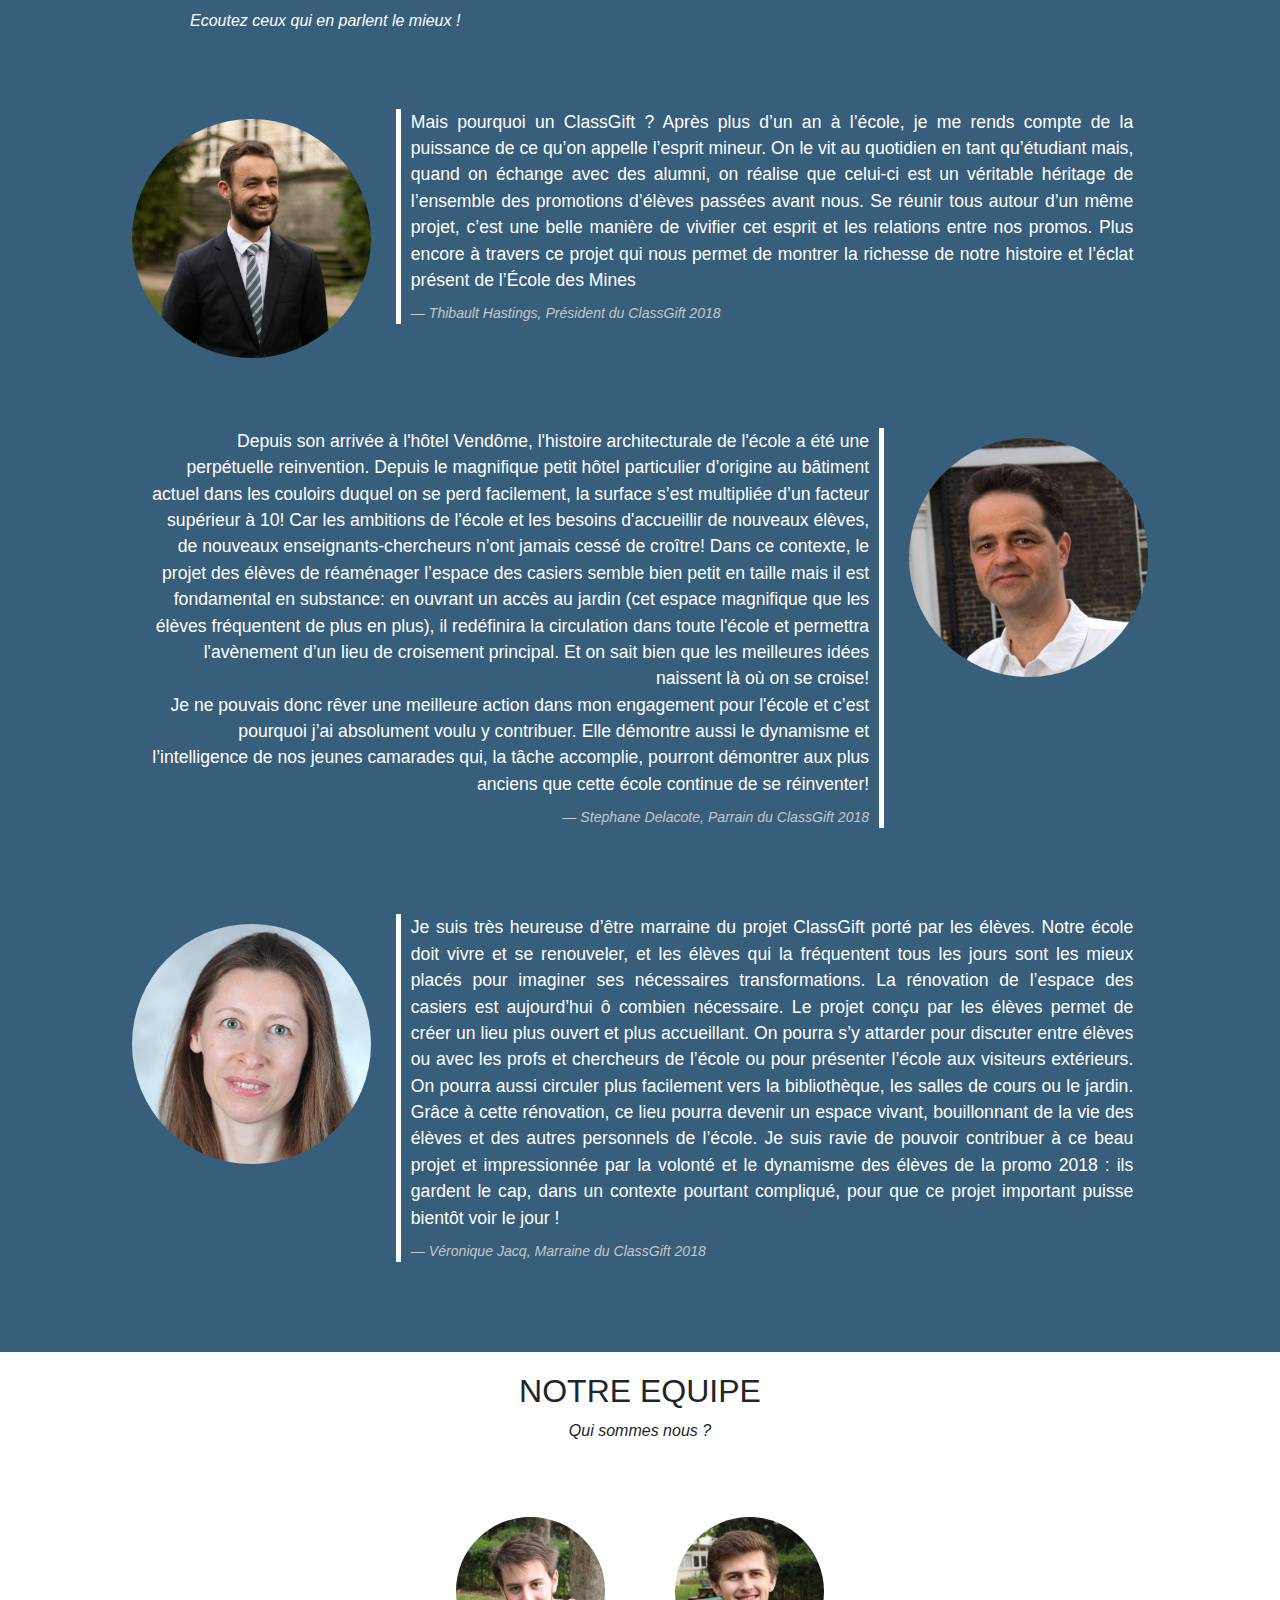
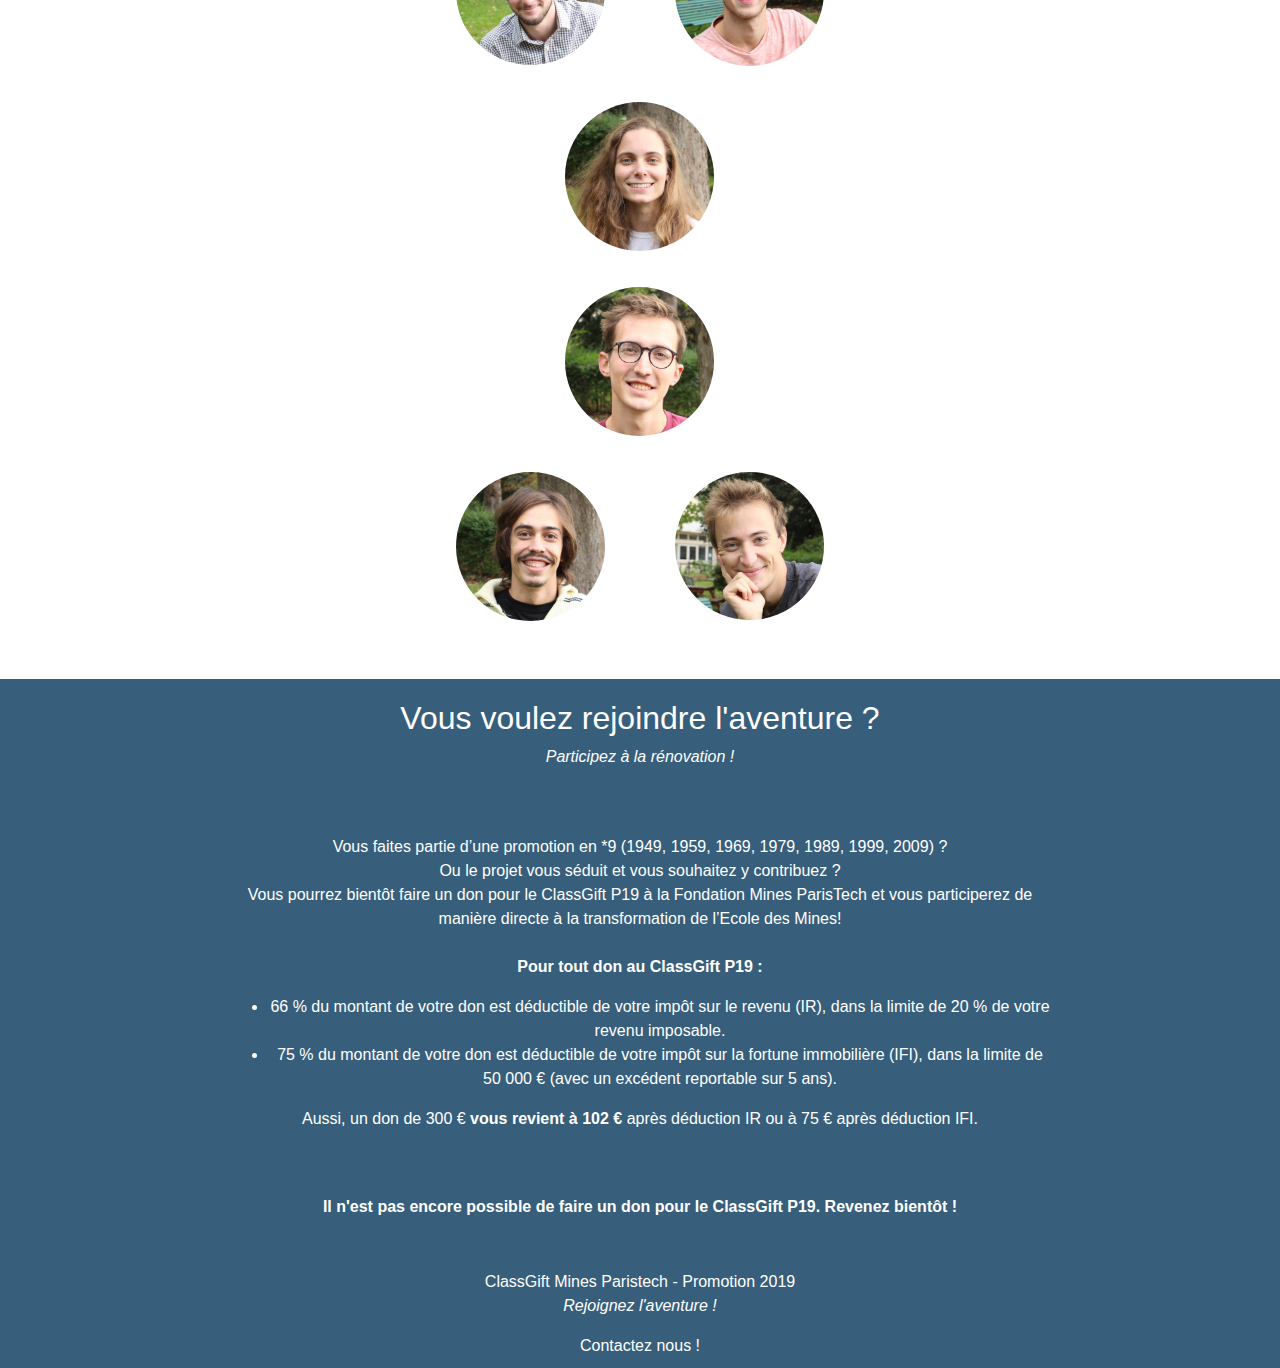
<file: index4.html>
<!DOCTYPE html>

<html lang="fr">

<head>
    <title>ClassGift ENSMP</title>
    <meta charset="utf-8">
    <meta name="viewport" content="width=device-width, initial-scale=1">

    <!-- Latest compiled and minified CSS -->
    <link rel="stylesheet" href="https://maxcdn.bootstrapcdn.com/bootstrap/4.5.2/css/bootstrap.min.css">

    <!-- jQuery library -->
    <script src="https://ajax.googleapis.com/ajax/libs/jquery/3.5.1/jquery.min.js"></script>

    <!-- Popper JS -->
    <script src="https://cdnjs.cloudflare.com/ajax/libs/popper.js/1.16.0/umd/popper.min.js"></script>

    <!-- Latest compiled JavaScript -->
    <script src="https://maxcdn.bootstrapcdn.com/bootstrap/4.5.2/js/bootstrap.min.js"></script>



    <script src="scripts/index.js" defer></script>


    <link rel="stylesheet" href="main.css">
    <link rel="stylesheet" href="common.css">
    <link rel="icon" type="image/png" href="media/favicon.png" />

    
</head>
 
<body>

<nav class="navbar navbar-expand-lg navbar-dark sticky-top">
    <div class="navbar-header">
        <a href="index.html" class='navbar-brand'><img src="media/favicon.png"></a>
        <a href="/" class='navbar-brand'>ClassGift Mines PSL</a>
    </div>
    <button class="navbar-toggler" type="button" data-toggle="collapse" data-target="#collapsibleNavbar" aria-controls="collapsibleNavbar" aria-expanded="false" aria-label="Toggle navigation">
      <span class="navbar-toggler-icon"></span>
    </button>
  
    <div class="collapse navbar-collapse" id="collapsibleNavbar">
        <ul class="navbar-nav mr-auto">
            <li class="nav-item"><a class="nav-link" href="#tohome">La Campagne</a></li>
            <li class="nav-item"><a class="nav-link" href="#toprojet">Le Projet</a></li>
            <li class="nav-item"><a class="nav-link" href="#totemoignages">Témoignages</a></li>
            <li class="nav-item"><a class="nav-link" href="#toequipe">L'Equipe</a></li>
            <li class="nav-item"><a class="nav-link" href="gallery.html">Galerie</a></li>
            <li class="nav-item"><a class="nav-link" href="contact.html">Contact</a></li>
        </ul>
        <a href="https://www.jedonneenligne.org/fondationminesparistech/CLASSGIFT18/" target="_blank"><button class="btn btn-warning navbar-btn navbar-right"  style="height: 40px; width:max-content" ><span class="glyphicon glyphicon-euro" ></span> Faire un don !</button></a>
        <a href="https://www.facebook.com/classgift.ensmp/" target="_blank"><img src="media/facebook/f_logo_RGB-Blue_58.png" id="facebook" class="navbar-right"></a>
    </div>
  </nav>


<div id="diapo" class="carousel slide" data-ride="carousel">
    <ol class="carousel-indicators">
        <li data-target="#diapo" data-slide-to="0" class="active"></li>
        <li data-target="#diapo" data-slide-to="1"></li>
        <li data-target="#diapo" data-slide-to="2"></li>
    </ol>
    <div class="carousel-inner">
        <div class="carousel-item active">
            <img class="d-block w-100" id= 'carousel_image_mines' src="media/carousel/mineslow.jpg">    
            <div class="carousel-caption d-none d-md-block">
                <h2>ClassGift Mines Paristech</h2>
                <h3>Rejoignez l'aventure !</h3>
            </div>
        </div>
        <div class="carousel-item">
            <img class="d-block w-100" id= 'carousel_image_proj' src="media/carousel/projlow.jpg">
            <div class="carousel-caption d-none d-md-block">
                <h2>Notre projet</h2>
                <h3>Découvrez l'objectif de la campagne !</h3>
            </div>
        </div>
        <div class="carousel-item">
            <img class="d-block w-100" id= 'carousel_image_membres' src="media/carousel/membreslow.jpg">
            <div class="carousel-caption d-none d-md-block">
                <h2>Témoignages</h2>
                <h3>Ecoutez ceux qui en parlent le mieux !</h3>
            </div>
        </div>
    </div>
    <a class="carousel-control-prev" href="#diapo" role="button" data-slide="prev">
        <span class="carousel-control-prev-icon" aria-hidden="true"></span>
        <span class="sr-only">Previous</span>
    </a>
    <a class="carousel-control-next" href="#diapo" role="button" data-slide="next">
        <span class="carousel-control-next-icon" aria-hidden="true"></span>
        <span class="sr-only">Next</span>
    </a>
</div>

<!-- <div class="carousel slide" id="diapo" data-ride="carousel">
    <ol class="carousel-indicators">
        <li data-target="#diapo" data-slide-to="0" class="active"></li>
        <li data-target="#diapo" data-slide-to="1"></li>
        <li data-target="#diapo" data-slide-to="2"></li>
    </ol>

    <div class="carousel-inner">
        <div class="item active" >
            <a href="#tohome">
            <img id= 'carousel_image_mines' src="media/carousel/mineslow.jpg" width = "100%">
            <div class="carousel-caption">
                <h2>ClassGift Mines Paristech</h2>
                <h3>Rejoignez l'aventure !</h3>
            </div>
            </a>
        </div>

        <div class="item">
            <a href="#toprojet">
            <img id= 'carousel_image_proj' src="media/carousel/projlow.jpg" width = "100%">
            <div class="carousel-caption">
                <h2>Notre projet</h2>
                <h3>Découvrez l'objectif de la campagne !</h3>
            </div>
            </a>
        </div>

        <div class="item">
            <a href="#totemoignages">
            <img id= 'carousel_image_membres' src="media/carousel/membreslow.jpg" width = "100%">
            <div class="carousel-caption">
                <h2>Témoignages</h2>
                <h3>Ecoutez ceux qui en parlent le mieux !</h3>
            </div>
            </a>
        </div>
    </div>

    <a class="left carousel-control" href="#diapo" data-slide="prev">
        <span class="glyphicon glyphicon-chevron-left"></span>
        <span class="sr-only">Précédent</span>
    </a>
    <a class="right carousel-control" href="#diapo" data-slide="next">
        <span class="glyphicon glyphicon-chevron-right"></span>
        <span class="sr-only">Suivant</span>
    </a>


</div> -->



<div id="home" class="container-fluid text-center content">
    <a id="tohome" class="anchor"></a>

    <div class="container-fluid text-center" style="color:white;">

        <h2>CLASSGIFT MINES PARISTECH</h2> 
        <p><em>Un projet par des mineurs, pour des mineurs</em></p>

    </div>

    <div class="row content">
        <div class="col-md-1"></div>
        <div class="col-md-4">
            <div id="somme_collecte">
                <img id="somme_template" src="media/coin pile.png">
                <p><strong>52 200€</strong></p>
            </div>

            <div id="prochain_objectif">
                
                <p id="promo-text">La Campagne P18 est terminée ! </br>Merci de votre générosité !</p>
                <p>Prochain objectif :</p>
                <p>100 000€ !</p>

                <div class="progress promo-bar" >
                    <div class="progress-bar progress-bar-warning" role="progressbar" aria-valuenow="0"
                    aria-valuemin="0" aria-valuemax="100" style="width:83%">P *8</div>
                </div>
                <div class="progress promo-bar" >
                    <div class="progress-bar progress-bar-warning" role="progressbar" aria-valuenow="0"
                    aria-valuemin="0" aria-valuemax="100" style="width:1%">P99</div>
                </div>
                <div class="progress promo-bar" >
                    <div class="progress-bar progress-bar-warning" role="progressbar" aria-valuenow="0"
                    aria-valuemin="0" aria-valuemax="100" style="width:1%">P89</div>
                </div>
                <div class="progress promo-bar">
                    <div class="progress-bar progress-bar-warning" role="progressbar" aria-valuenow="0"
                    aria-valuemin="0" aria-valuemax="100" style="width:1%">P79</div>
                </div>
                <div class="progress promo-bar">
                    <div class="progress-bar progress-bar-warning" role="progressbar" aria-valuenow="0"
                    aria-valuemin="0" aria-valuemax="100" style="width:1%">P69</div>
                </div>
                <div class="progress promo-bar">
                    <div class="progress-bar progress-bar-warning" role="progressbar" aria-valuenow="0"
                    aria-valuemin="0" aria-valuemax="100" style="width:1%">P59</div>
                </div>
                <div class="progress promo-bar">
                    <div class="progress-bar progress-bar-warning" role="progressbar" aria-valuenow="0"
                    aria-valuemin="0" aria-valuemax="100" style="width:17%">Autres promotions</div>
                </div>
            </div>
        </div>

        <div class="col-md-6">

            <div id="description_cg">
                <p>
                    </br></br>
                    Depuis déjà 2013, le ClassGift permet de rassembler les promotions 
                    autour d’un projet commun. Un projet qui rassemble les élèves de la promotion 
                    courante et ceux des promotions alumni. Un projet pour contribuer à ce que sera 
                    l'École des Mines de demain.
                    </br></br> 
                    
                    Un projet qui nous motive. Historiquement centré sur des problématiques sociales 
                    d’ouverture à l’international, avec l’attribution de bourse scolaires pour 
                    des élèves étrangers venant étudier dans notre école, le succès de la démarche 
                    solidaire nous permet aujourd’hui d’envisager d’autres projets d’un autre ordre. 
                    Cette année, comme l'année précédente, c’est l’usage de la salle des 
                    boîtes aux lettres que nous souhaitons rénover en un espace 
                    de rencontre entre étudiants, chercheurs et visiteurs. La P18 a participé à hauteur de 33%, 
                    nous espérons cette années avoir une participation de plus de 90% et un total de dons entre nos deux années de plus de 100 000€ !
                    </br></br>
                </p>
            </div>

            <div class="container-fluid">
                <img id="mdprez" class="img-fluid" src="media/mdprez_ps.jpg">
            
                <div id="clickme">
                    <a href="#toprojet"><button type="button" class="btn btn-success"><span class="glyphicon glyphicon-list-alt"></span> Le projet en détails !</button></a>
                    <a href="https://www.jedonneenligne.org/fondationminesparistech/CLASSGIFT18/" target="_blank"><button type="button" class="btn btn-warning"><span class="glyphicon glyphicon-euro"></span>Faire un don !</button></a>
                </div>
            </div>
                      
        </div>
        <div class="container-fluid">
            <div class="row">
                <div class="col-md-2"></div>
                <div class="col-md-8">
                    <p id="promo-percent">La P18 dans le projet:</p>
                    <div class="progress">
                        <div class="progress-bar progress-bar-success" role="progressbar" aria-valuenow="0"
                        aria-valuemin="0" aria-valuemax="100" style="width:33%">33% de la P18 a donné !
                        </div>
                    </div>
                </div>
            </div>
        </div>
    </div>  
</div>


<div id="projet">
        <a id="toprojet" class="anchor"></a>

        <div class="container text-center" >
            <h2>LE PROJET CLASSGIFT P18</h2> 
            <p><em>Découvrez ce qui anime les promotions !</em></p>
        </div>

        <iframe src="https://www.youtube-nocookie.com/embed/bk76zGwPuGc" frameborder="0" allow="accelerometer; autoplay; encrypted-media; gyroscope; picture-in-picture" allowfullscreen></iframe>


        <div class="row content" controls>
            

            <div class="col-lg-2"></div>
            <div class="col-lg-3">
                <div id="desc_projet">Nous avons fait le choix cette année de nous concentrer sur la transformation de l’actuelle salle des boîtes aux lettres au niveau de l’entrée de l’école. Grâce à la collecte ClassGift P18, ce projet novateur et audacieux aboutira à la création d’un espace d’accueil et de travail qui sera une véritable vitrine de l'École.</br></br>Ce projet a l’ambition de répondre à trois objectifs complémentaires:</div>
                <div class="embed-responsive embed-responsive-16by9">
                    <iframe src="https://www.youtube.com/embed/buYqI8ytrZ0" class="embed-responsive-item" allow="accelerometer; encrypted-media; gyroscope; picture-in-picture"  allowfullscreen></iframe>
                </div>
            </div>
            <div class="col-lg-3" id="objectifs">
                <ul>
                    <li>L’École est actuellement au cœur de <strong>projets passionnants de recherche et d’enseignement</strong> qui restent encore trop souvent dans l’ombre. Nous souhaitons profiter de ce nouvel espace pour présenter et promouvoir l’immense richesse intellectuelle créée au sein des Mines de Paris. Ce projet vise ainsi à développer une <strong>vitrine de l’école</strong> mettant en avant le second aspect de la devise éducative “Théorie et Pratique”.</li>
                    <li>Autorisant un accès plus aisé au plaisant <strong>jardin des Mines</strong>, cette pièce constituera également un lieu d’accueil à la fois chaleureux et instructif pour les visiteurs. Plusieurs fauteuils accompagnés des journaux et revues scientifiques usuellement disponibles à l'École permettront aux invités d’être confortablement accueillis. Les panneaux et maquettes décrits précédemment seront l’occasion pour les néophytes d’en apprendre plus sur les Mines de Paris.</li>
                    <li>Cet espace se veut par ailleurs être un emplacement adapté pour <strong>échanger autour de projets</strong> professionnels impliquant des élèves des Mines et des personnes extérieures. A l’aide de multiples espaces de travail, il devra faciliter l’organisation de projets pour des petits groupes d’élèves et d’invités. </li>
                </ul>

            </div>
            <div class="col-lg-2" id="mini_gallery">
                    <img class="img_projet_gallery" src="media/mini_gallery/mg1.png">
                    <img class="img_projet_gallery" src="media/mini_gallery/mg2.png">
                    <img class="img_projet_gallery" src="media/mini_gallery/mg3.png">
                    <img class="img_projet_gallery" src="media/mini_gallery/mg4.png">
            </div>
        </div>


</div>


<div id="temoignages">
    <a class="anchor" id="totemoignages"></a>

    <div class="container" style="color:white;" >
        <h2>TEMOIGNAGES</h2> 
        <p><em>Ecoutez ceux qui en parlent le mieux !</em></p>
    </div>


    <div class="row content">
        <div class="col-md-1"></div>
        <div class="col-md-10">

            <div class="row temoignage">
                <div class="col-md-3 side-image" style="height:100%"><img class="rounded-circle img-fluid" src="media/quote/chef.jpg"></div>
                <div class="col-md-9">
                    <blockquote class="blockquote">
                        Mais pourquoi un ClassGift ? Après plus d’un an à l’école, je me rends compte de la puissance de ce qu’on appelle l’esprit mineur. On le vit au quotidien en tant qu’étudiant mais, quand on échange avec des alumni, on réalise que celui-ci est un véritable héritage de l’ensemble des promotions d’élèves passées avant nous. Se réunir tous autour d’un même projet, c’est une belle manière de vivifier cet esprit et les relations entre nos promos. Plus encore à travers ce projet qui nous permet de montrer la richesse de notre histoire et l’éclat présent de l’École des Mines
                        <footer class="blockquote-footer">Thibault Hastings, Président du ClassGift 2018</footer>
                    </blockquote>
                </div>
            </div>

            <div class="row temoignage">
                <div class="col-md-9">
                    <blockquote class="blockquote text-right" >
                        Depuis son arrivée à l'hôtel Vendôme, l'histoire architecturale de l'école a été une perpétuelle reinvention. Depuis le magnifique petit hôtel particulier d’origine au bâtiment actuel dans les couloirs duquel on se perd facilement, la surface s’est multipliée d’un facteur supérieur à 10! Car les ambitions de l'école et les besoins d'accueillir de nouveaux élèves, de nouveaux enseignants-chercheurs n’ont jamais cessé de croître!
                        Dans ce contexte, le projet des élèves de réaménager l’espace des casiers semble bien petit en taille mais il est fondamental en substance: en ouvrant un accès au jardin (cet espace magnifique que les élèves fréquentent de plus en plus), il redéfinira la circulation dans toute l'école et permettra l'avènement d’un lieu de croisement principal. Et on sait bien que les meilleures idées naissent là où on se croise!</br>

                        Je ne pouvais donc rêver une meilleure action dans mon engagement pour l'école et c’est pourquoi j’ai absolument voulu y contribuer. Elle démontre aussi le dynamisme et l’intelligence de nos jeunes camarades qui, la tâche accomplie, pourront démontrer aux plus anciens que cette école continue de se réinventer!
                        <footer class="blockquote-footer" style="text-align: right;">Stephane Delacote, Parrain du ClassGift 2018</footer>
                    </blockquote>
                </div>
                <div class="col-md-3 side-image" ><img class="rounded-circle img-fluid"src="media/quote/stephane.jpg"></div>
            </div>

            <div class="row temoignage">
                <div class="col-md-3 side-image" ><img class="rounded-circle img-fluid" src="media/quote/jacq.JPG"></div>
                <div class="col-md-9">
                    <blockquote class="blockquote mb-0">
                        Je suis très heureuse d’être marraine du projet ClassGift porté par les élèves. 
                        Notre école doit vivre et se renouveler, et les élèves qui la fréquentent tous les jours sont les mieux placés pour imaginer ses nécessaires transformations. 
                        La rénovation de l’espace des casiers est aujourd’hui ô combien nécessaire. Le projet conçu par les élèves permet de créer un lieu plus ouvert et plus accueillant. On pourra s’y attarder pour discuter entre élèves ou avec les profs et chercheurs de l’école ou pour présenter l’école aux visiteurs extérieurs. On pourra aussi circuler plus facilement vers la bibliothèque, les salles de cours ou le jardin. 
                        Grâce à cette rénovation, ce lieu pourra devenir un espace vivant, bouillonnant de la vie des élèves et des autres personnels de l’école.
                        Je suis ravie de pouvoir contribuer à ce beau projet et impressionnée par la volonté et le dynamisme des élèves de la promo 2018 : ils gardent le cap, dans un contexte pourtant compliqué, pour que ce projet important puisse bientôt voir le jour ! 
                        <footer class="blockquote-footer">Véronique Jacq, Marraine du ClassGift 2018</footer>
                    </blockquote>
                </div>
            </div>


        </div>

        <div class="col-md-2"></div>
    </div>
</div>

<div id="equipe">
    <a class="anchor" id="toequipe"></a>

    <div class="container text-center" >
        <h2>NOTRE EQUIPE</h2> 
        <p><em>Qui sommes nous ?</em></p>
    </div>

    <div class="row content">
        <div class="col-md-2"></div>
        <div class="col-md-8">
            <div class="line">
                <a href="#collapse1" data-toggle="collapse"><img src="media/team/19favre.jpg" class="rounded-circle member"></a> 
                <a href="#collapse1" data-toggle="collapse"><img src="media/team/19moeneclaey.jpg" class="rounded-circle member"></a>

                <div id="collapse1" class="collapse">
                    <div class="desc"><p><strong>Ambroise Favre</strong></p> <p>Pôle projet</p></div>
                    <div class="desc"><p><strong>Léopold Moeneclaey</strong></p> <p>Pôle projet</p></div>
                </div>

            </div>

            <div class="line">
                <a href="#collapse22" data-toggle="collapse"><img src="media/team/19charlotte.jpg" class="rounded-circle member"></a>
                <div id="collapse22" class="collapse">
                    <div class="desc"><p><strong>Charlotte De Mailly Nesle</strong></p> <p>Co-présidente</p></div>
                </div>
            </div>

            <div class="line">
                <a href="#collapse21" data-toggle="collapse"><img src="media/team/19plessix.jpg" class="rounded-circle member"></a> 
                <div id="collapse21" class="collapse">
                    <div class="desc"><p><strong>Pierre-Adrien Plessix</strong></p> <p>Co-président</p></div>
                </div>
            </div>

            <div class="line">
                <a href="#collapse3" data-toggle="collapse"><img src="media/team/19ferriere.jpg" class="rounded-circle member"></a> 
                <a href="#collapse3" data-toggle="collapse"><img src="media/team/19goux.jpg" class="rounded-circle member"></a>
    
                <div id="collapse3" class="collapse">
                    <div class="desc"><p><strong>Arsène Ferrière</strong></p> <p>Webmaster</p></div>
                    <div class="desc"><p><strong>Hadrien Goux</strong></p> <p>Pôle communication</p></div>
                </div>
            </div>
        </div>
        <div class="col-md-2"></div>
    </div>
</div>

<div id="info">
    <div class="container text-center" >
        <h2>Vous voulez rejoindre l'aventure ?</h2> 
        <p><em>Participez à la rénovation !</em></p>
    </div>
    
    <div class="row content">
        <div class="col-md-2"></div>
        <div class="col-md-8">
            <p>
                Vous faites partie d’une promotion en *9 (1949, 1959, 1969, 1979, 1989, 1999, 2009) ?</br> Ou le projet vous séduit et vous souhaitez y contribuez ? </br>
                Vous pourrez bientôt faire un don pour le ClassGift P19 à la Fondation Mines ParisTech et vous participerez de manière directe à la transformation de l’Ecole des Mines!</br>
                </br><strong>Pour tout don au ClassGift P19 :</strong></br>
                <ul>
                <li>66 % du montant de votre don est déductible de votre impôt sur le revenu (IR), dans la limite de 20 % de votre revenu imposable. </li>
                <li>75 % du montant de votre don est déductible de votre impôt sur la fortune immobilière (IFI), dans la limite de 50 000 € (avec un excédent reportable sur 5 ans). </li>
                </ul>
                Aussi, un don de 300 € <strong>vous revient à 102 €</strong> après déduction IR ou à 75 € après déduction IFI. 
                </br></br>
            </p> 
            <p><br><strong> Il n'est pas encore possible de faire un don pour le ClassGift P19. Revenez bientôt ! </strong></p>

            <!-- <a href="https://www.jedonneenligne.org/fondationminesparistech/CLASSGIFT18/" target="_blank"><button type="button" class="btn btn-warning"><span class="glyphicon glyphicon-euro"></span>Faire un don !</button></a>

            <p></br>Ou je télécharge le bulletin de don pour le ClassGift P18 pour faire mon don par chèque ou par virement bancaire</p>
            <p><a href="media/BulletinClassGiftP18.pdf" style="color:white;">Bulletin.pdf</a></p> -->
        </div>
       <div class="col-md-2"></div>
    </div>
</div>




</body>


<footer id="page-footer">
    <div class="text-center"><p style="color:white;">ClassGift Mines Paristech - Promotion 2019 </br><em>Rejoignez l'aventure !</em></p>
    <a href="contact.html" style="color:white;">Contactez nous !</a> </div>
</footer>
</html>
</file>
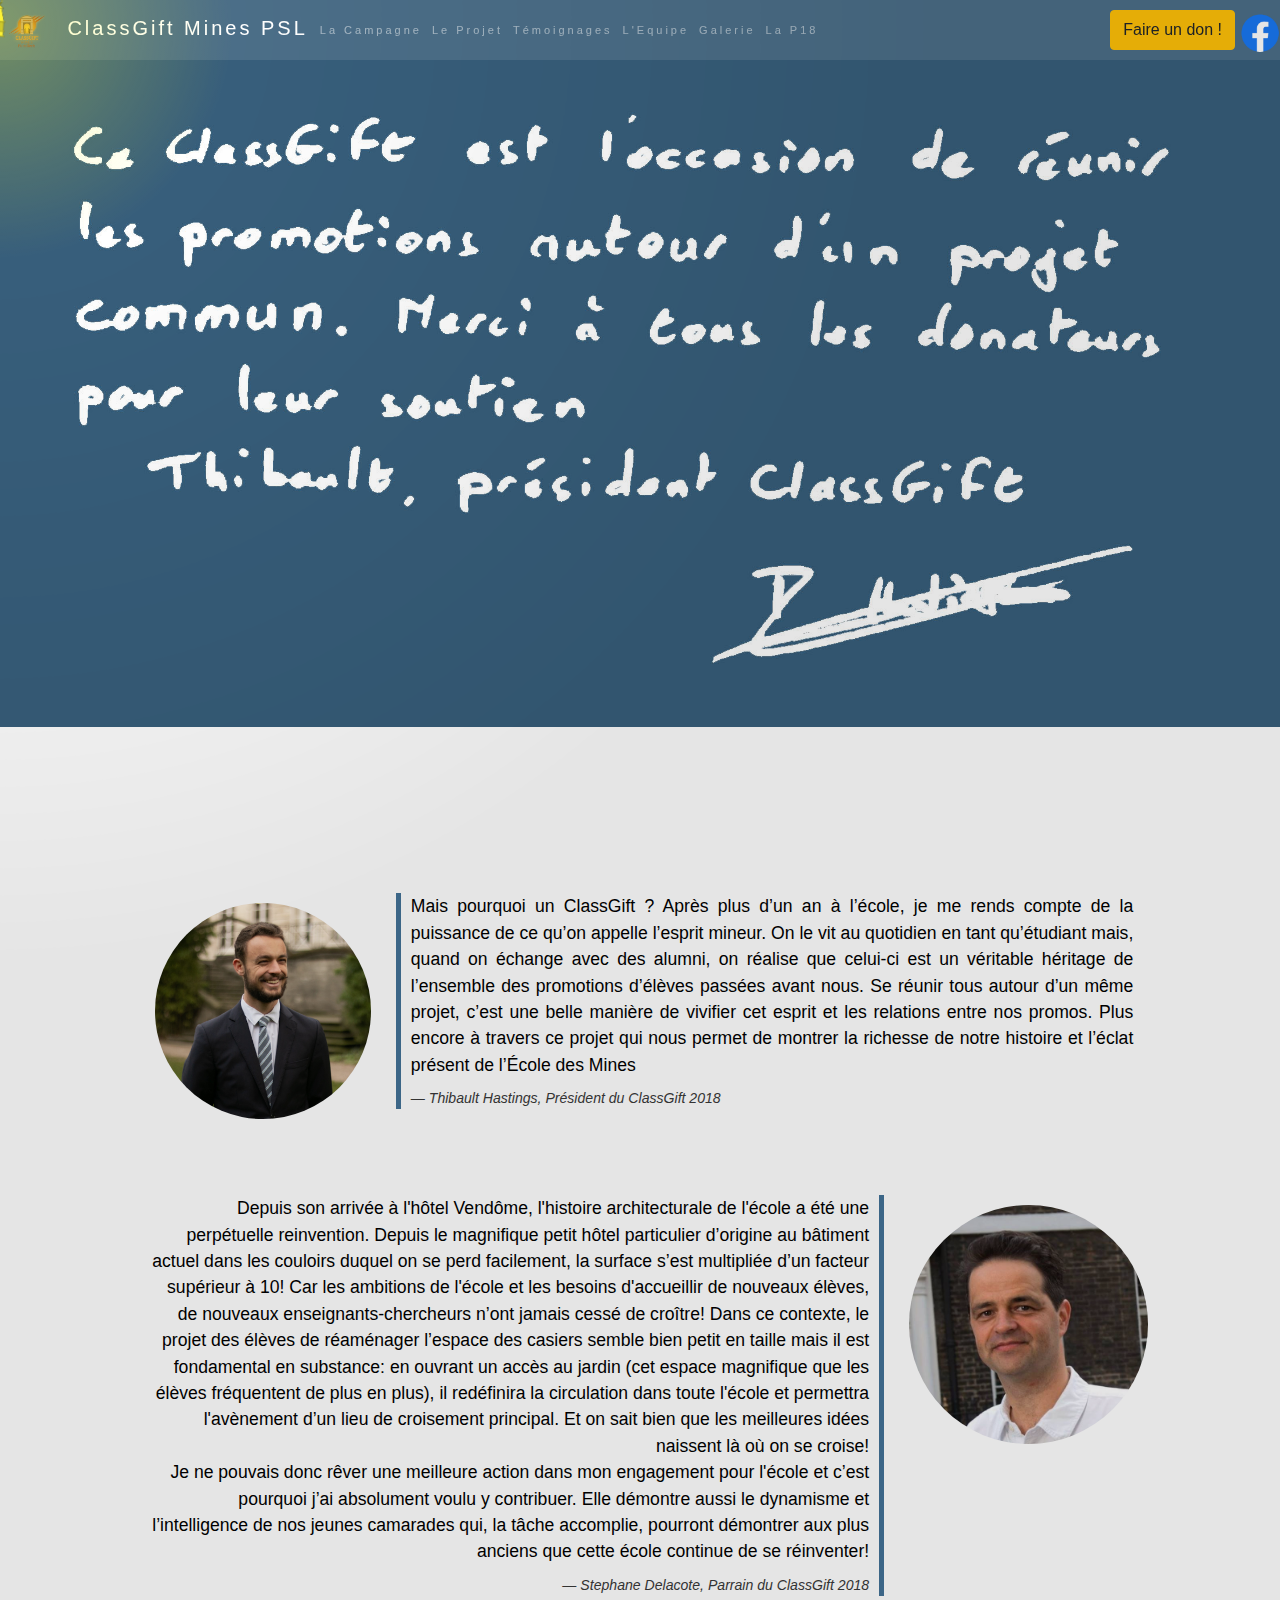
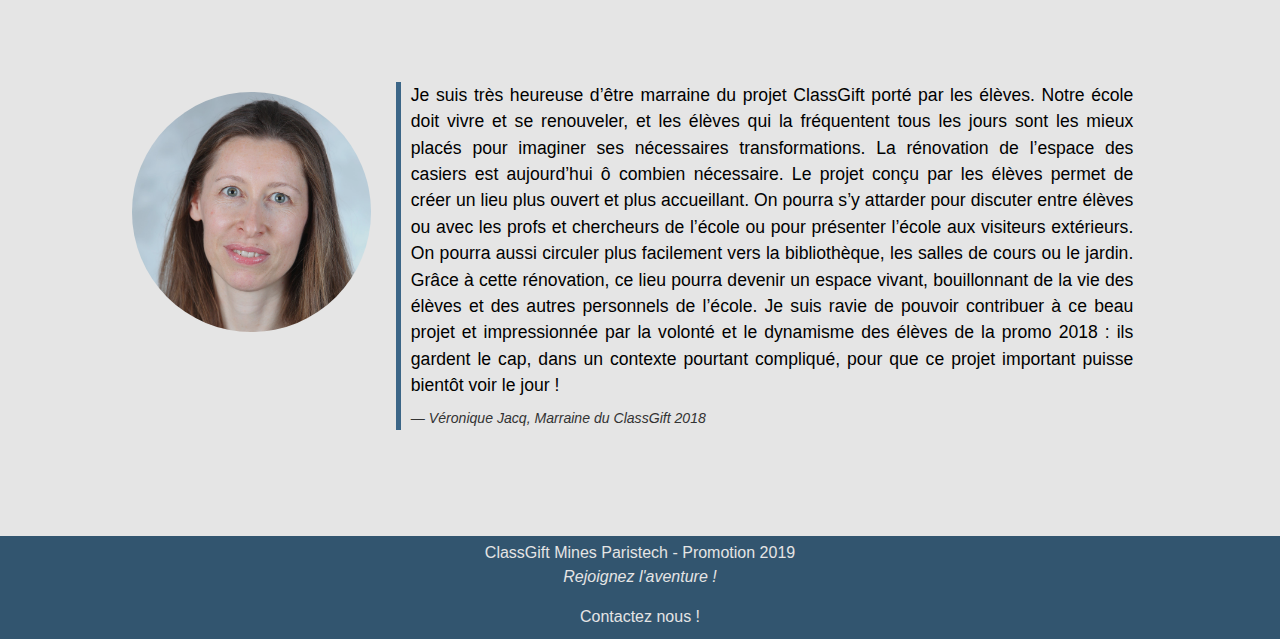
<file: p18.html>
<!DOCTYPE html>

<html lang="fr">

<head>
    <title>ClassGift ENSMP</title>
    <meta charset="utf-8">
    <meta name="viewport" content="width=device-width, initial-scale=1">

    <!-- Latest compiled and minified CSS -->
    <link rel="stylesheet" href="https://maxcdn.bootstrapcdn.com/bootstrap/4.5.2/css/bootstrap.min.css">

    <!-- jQuery library -->
    <script src="https://ajax.googleapis.com/ajax/libs/jquery/3.5.1/jquery.min.js"></script>

    <!-- Popper JS -->
    <script src="https://cdnjs.cloudflare.com/ajax/libs/popper.js/1.16.0/umd/popper.min.js"></script>

    <!-- Latest compiled JavaScript -->
    <script src="https://maxcdn.bootstrapcdn.com/bootstrap/4.5.2/js/bootstrap.min.js"></script>


    <script src="scripts/index.js" defer></script>
    <script src="scripts/side-image.js" defer></script>
    <script src="scripts/pendulum.js"></script>
    <link rel="stylesheet" href="common.css">
    <link rel="stylesheet" href="p18.css">
    <link rel="icon" type="image/png" href="media/favicon.png" />

    
</head>
     
<body>
    
    <nav class="navbar navbar-expand-lg navbar-dark sticky-top">

    </nav>



    <img id="mdprez" class="img-fluid" src="media/mdprez_ps.jpg" style='max-height:90vh; width: 100vw;'>

    <div id="temoignages">
        <a class="anchor" id="totemoignages"></a>
    
        <div class="container text-center" style="color:white;" >
            <h2>TEMOIGNAGES</h2> 
            <p><em>Ecoutez ceux qui en parlent le mieux !</em></p>
        </div>
    
    
        <div class="row content">
            <div class="col-md-1"></div>
            <div class="col-md-10">
    
                <div class="row temoignage">
                    <div class="col-md-3 side-image text-md-right"><img class="rounded-circle img-fluid" src="media/quote/chef.jpg"></div>
                    <div class="col-md-9">
                        <blockquote class="blockquote">
                            Mais pourquoi un ClassGift ? Après plus d’un an à l’école, je me rends compte de la puissance de ce qu’on appelle l’esprit mineur. On le vit au quotidien en tant qu’étudiant mais, quand on échange avec des alumni, on réalise que celui-ci est un véritable héritage de l’ensemble des promotions d’élèves passées avant nous. Se réunir tous autour d’un même projet, c’est une belle manière de vivifier cet esprit et les relations entre nos promos. Plus encore à travers ce projet qui nous permet de montrer la richesse de notre histoire et l’éclat présent de l’École des Mines
                            <footer class="blockquote-footer">Thibault Hastings, Président du ClassGift 2018</footer>
                        </blockquote>
                    </div>
                </div>
    
                <div class="row temoignage">
                    <div class="col-md-9 order-2 order-md-0">
                        <blockquote class="blockquote text-right" >
                            Depuis son arrivée à l'hôtel Vendôme, l'histoire architecturale de l'école a été une perpétuelle reinvention. Depuis le magnifique petit hôtel particulier d’origine au bâtiment actuel dans les couloirs duquel on se perd facilement, la surface s’est multipliée d’un facteur supérieur à 10! Car les ambitions de l'école et les besoins d'accueillir de nouveaux élèves, de nouveaux enseignants-chercheurs n’ont jamais cessé de croître!
                            Dans ce contexte, le projet des élèves de réaménager l’espace des casiers semble bien petit en taille mais il est fondamental en substance: en ouvrant un accès au jardin (cet espace magnifique que les élèves fréquentent de plus en plus), il redéfinira la circulation dans toute l'école et permettra l'avènement d’un lieu de croisement principal. Et on sait bien que les meilleures idées naissent là où on se croise!</br>
    
                            Je ne pouvais donc rêver une meilleure action dans mon engagement pour l'école et c’est pourquoi j’ai absolument voulu y contribuer. Elle démontre aussi le dynamisme et l’intelligence de nos jeunes camarades qui, la tâche accomplie, pourront démontrer aux plus anciens que cette école continue de se réinventer!
                            <footer class="blockquote-footer" style="text-align: right;">Stephane Delacote, Parrain du ClassGift 2018</footer>
                        </blockquote>
                    </div>
                    <div class="col-md-3 side-image text-right" ><img class="rounded-circle img-fluid"src="media/quote/stephane.jpg"></div>
                </div>
    
                <div class="row temoignage">
                    <div class="col-md-3 side-image text-md-right"><img class="rounded-circle img-fluid" src="media/quote/jacq.JPG"></div>
                    <div class="col-md-9">
                        <blockquote class="blockquote">
                            Je suis très heureuse d’être marraine du projet ClassGift porté par les élèves. 
                            Notre école doit vivre et se renouveler, et les élèves qui la fréquentent tous les jours sont les mieux placés pour imaginer ses nécessaires transformations. 
                            La rénovation de l’espace des casiers est aujourd’hui ô combien nécessaire. Le projet conçu par les élèves permet de créer un lieu plus ouvert et plus accueillant. On pourra s’y attarder pour discuter entre élèves ou avec les profs et chercheurs de l’école ou pour présenter l’école aux visiteurs extérieurs. On pourra aussi circuler plus facilement vers la bibliothèque, les salles de cours ou le jardin. 
                            Grâce à cette rénovation, ce lieu pourra devenir un espace vivant, bouillonnant de la vie des élèves et des autres personnels de l’école.
                            Je suis ravie de pouvoir contribuer à ce beau projet et impressionnée par la volonté et le dynamisme des élèves de la promo 2018 : ils gardent le cap, dans un contexte pourtant compliqué, pour que ce projet important puisse bientôt voir le jour ! 
                            <footer class="blockquote-footer">Véronique Jacq, Marraine du ClassGift 2018</footer>
                        </blockquote>
                    </div>
                </div>
    
    
            </div>
    
            <div class="col-md-2"></div>
        </div>
    </div>
    <div id='pendulum' class="position-fixed">
        <div class="halo rounded-circle"></div>
        <img src="media/pointer.svg.png" alt="heyeyey" class="img-fluid">
    </div>
</body>
<footer id="page-footer">
</footer>
</html>
<script>
    $(function(){
  $(".navbar").load("nav.html");
  $("#page-footer").load("footer.html");
});
</script>
</file>
<file: index.css>
/* MAIN STYLESHEET */

/* 1 Carrousel */

.carrousel-inner img {
    width: 100%;
    margin:auto;
}


/* 2 Presentation générale & avancement de la campgne */
#description_cg {
    width: 100%;
    margin-bottom:40px;
}

#description_cg p{
    color:white;
    text-align: justify;
}

#description_cg strong{
    white-space: nowrap
}
#home{
    background-color: #375e7b;
}

#prochain_objectif {
    color:white;
    text-align: center;
    font-size:2em;
    margin:0;
}

#promo-text {
    font-size: 0.80em;
    margin-top:25px;
    margin-bottom:20px;
}
.bars{
    margin-top:35px;
}
#promo-percent {
    padding-top: 30px;
    color:white;
    font-size: 2rem;
}

#somme_collecte {
    width:80%;
    padding-bottom:0px;
    border-radius: 7px;
    margin:auto;
    
}

#somme_template{
    display: block;
    width: 75%;
    margin:auto;
}

#somme_collecte p{
    font-size: 4em;
    color:rgb(240,173,78);
}
#somme_collecte h1{
    color:rgb(240,173,78);
    font-weight: bold;
    margin-bottom: 20px;
}

#montant {
    font-size:3em;
}


#clickme{
    margin-top:25px;
}

#home .btn{
    margin-bottom:25px;
}

.promo-bar {
    height:15px;
    margin:10px;
    color:black;
    flex-grow: 1;
}
#objectif-p19{
    color: rgb(240,173,78);
}
.progress-bar {
    font-size: 0.8em;
    color: black;
    overflow: visible;
    padding-left: 2px;
}
.promo{
    margin: 0;
    color: white;
}
/* 3 Le Projet */

iframe{
    min-width: 350px;
    min-height: 200px;
    max-width: 720px;
    display: block;
    margin:auto;
}

#projet {
    background-color: white;
}   

#desc_projet{
    text-align: justify;
    margin-bottom: 20px;
}

#img_projet_main {
    width:100%;
    margin-bottom:25px;
    border-radius:5px;
}

#objectifs ul li {
    text-align: justify;
    padding-bottom: 10px;
}


.img_projet_gallery {
    margin: 10px 0px;
    width:100%;
}

/* 4 Temoignages */

#temoignages{
    background-color: #375e7b;
}
.temoignage{
    padding:10px 0 60px 0;
}
.side-image{
    margin-top:10px;
    padding:0 10px 0 10px;
}

blockquote {
    color:white;
    padding: 0 10px 0 10px;
    text-align: justify;
    font-size: 1.1em !important;
    border-left: 5px solid white;
}

.blockquote-footer {
    margin-top:10px;
    color:rgb(199, 199, 199);
    font-style: italic;
}

.blockquote.right{
    border-left: 0px;
    border-right: 5px solid white;
}
@media (max-width: 767px){ /** 767px car md de bootstrap a partir de 768px*/
    .side-image img{
        height: 30vw;
        margin-bottom: 20px;
    }
}

/* 5 Equipe */
#equipe {
    background-color: white;
}   
.line {
    width:100%;
    margin-bottom:20px;
    text-align: center;
}

.member {
    padding: 10px 30px 10px 30px ;
}
.member img{
    border: 8px solid transparent; 
    max-height: 30vw;
}
.member img:hover{
    border-color: rgba(55,94,123,0.4)
}

.desc {
    display: inline-block;
    margin:0px 25px;
    margin-top:10px;
    width:150px;
    height:60px;
}

.line a img {
    border: 8px solid transparent;
}

.line a img:hover{
    border-color:rgba(55,94,123,0.4);
}


/* Info */

#info{
    background-color: #375e7b;
    color:white;
    text-align:center;
}
</file>
<file: common.css>
/* CSS commun à toutes les pages */

/* Propriétés génrales */

.content {
    padding-top: 30px;
    padding-bottom: 30px;
}

.anchor {
    display: block;
    position: relative;
    top: -50px;
    visibility:hidden;
}

.row {
    margin:auto;
}

.container {
    padding: 20px 120px;
}

#page-footer {
    background-color: #375e7b;
    margin: 0px;
    padding: 5px 0 10px 0;
}

/* Navbar */
.navbar {
    padding-top: 15px;
    padding-bottom: 15px;
    border: 0;
    border-radius: 0;
    margin: 0;
    padding: 0;
    font-size: 11px;
    letter-spacing: 3px;
    background-color:#375e7be6;
  }
.navbar-nav a:hover {
    color: white !important;
    background-color: #294b65;
}

.navbar-header a {
    color:white;
    margin-right: 0;
}

#CG-name{
    margin-right: 7px;
    margin-left: 7px;
}
.navbar-header img {
    height:50px;
    margin-right:0px;
}

#collapsibleNavbar li a {
    color:rgba(255, 255, 255,.5);
    width: max-content; 
    padding:5px;
    border-radius: 7px;
}


.navbar-right{
    margin-right:3%;
}

#facebook {
    margin-right: 2%; 
    margin-left: 5px; 
    width:40px; 
    padding-top:5px;
}

#pendulum{
    display: none;
    pointer-events: none;
    width: 15px;
    transform: translate(100000px, 1000000px);
    /* background-color: blueviolet; */
    top:0;
    left: 0;
}
</file>
<file: contact.css>
body{
    font-size: 1em;
    height: 100vh;
}
nav.navbar{
    position: fixed !important;
    width: 100%;
}
#main{
    height: 100%;
}
.container {
    padding-top:80px;
}
#contacts{
    background-color: #ffffff !important;
}
#page-footer div{
    margin-top: 20px;
}
</file>
<file: gallery.css>
.container {
    padding-top:70px;
}

#tooggler {
    text-align: center;
    margin-bottom: 20px;
}

#gallery{
    background-color: white;
}
.time-stamp{
    margin-left: 17vw;
}
#gallery img {
    display: inline-block;
    image-orientation: from-image;
    max-width: 300px;
    max-height: 300px;
    
    margin:10px;
}
</file>
<file: main.css>
/* MAIN STYLESHEET */

/* 1 Carrousel */

.carrousel-inner img {
    width: 100%;
    margin:auto;
}


/* 2 Presentation générale & avancement de la campgne */

#home{
    background-color: #375e7b;
}

#prochain_objectif {
    padding-top:20px;
    width:80%;
    padding-bottom:0px;
    border-radius: 7px;
    color:white;
    text-align: center;
    font-size:2em;
    margin:auto;
}

#promo-text {
    font-size: 0.80em;
    margin-top:25px;
    margin-bottom:20px;
}

#promo-percent {
    padding-top: 30px;
    color:white;
}

.promo-bar {
    height:15px;
}

.progress-bar-warning {
    font-size: 0.4em;
    color: black;
}


#somme_collecte {
    width:80%;
    padding-bottom:0px;
    border-radius: 7px;
    margin:auto;

}

#somme_template{
    display: block;
    width: 75%;
    margin:auto;
}

#somme_collecte p{
    text-align: center;
    font-size: 4em;
    color:rgb(240,173,78);
}

#montant {
    font-size:3em;
}

#description_cg {
    width: 100%;
    margin-bottom:40px;

}
#description_cg p{
    color:white;
    text-align: justify;
}

#clickme{
    margin-top:25px;
}

#home .btn{
    margin-bottom:25px;
}

/* 3 Le Projet */

iframe{
    min-width: 350px;
    min-height: 200px;
    max-width: 720px;
    display: block;
    margin:auto;
}

#projet {
    background-color: white;
}   

#desc_projet{
    text-align: justify;
    margin-bottom: 20px;
}

#img_projet_main {
    width:100%;
    margin-bottom:25px;
    border-radius:5px;
}

#objectifs ul li {
    text-align: justify;
    padding-bottom: 10px;
}


.img_projet_gallery {
    margin: 10px 0px;
    width:100%;
}

/* 4 Temoignages */

#temoignages{
    background-color: #375e7b;
}
.temoignage{
    padding:10px 0 60px 0;
}
.side-image{
    margin-top:10px;
    padding:0 10px 0 10px;
}

blockquote {
    color:white;
    padding: 0 10px 0 10px;
    text-align: justify;
    font-size: 1.1em !important;
    border-left: 5px solid white;
}

.blockquote-footer {
    margin-top:10px;
    color:rgb(199, 199, 199);
    font-style: italic;
}

.blockquote.text-right{
    border-left: 0px;
    border-right: 5px solid white;
}


/* 5 Equipe */
#equipe {
    background-color: white;
}   
.line {
    width:100%;
    margin-bottom:20px;
    text-align: center;
}

.member {
    display: inline-block;
    margin:0px 25px;
    width: 165px;
}

.desc {
    display: inline-block;
    margin:0px 25px;
    margin-top:10px;
    width:150px;
    height:60px;
    text-align:center;
}

.line a img {
    border: 8px solid transparent;
}

.line a img:hover{
    border-color:rgba(55,94,123,0.4);
}


/* Info */

#info{
    background-color: #375e7b;
    color:white;
    text-align:center;
}
</file>
<file: p18.css>
/* 4 Temoignages */

#temoignages{
    background-color: white;
}
.temoignage{
    padding:10px 0 60px 0;
}
.side-image{
    margin-top:10px;
    padding:0 10px 0 10px;
}

blockquote {
    color:black;
    padding: 0 10px 0 10px;
    text-align: justify;
    font-size: 1.1em !important;
    border-left: 5px solid  #427196;
}

.blockquote-footer {
    margin-top:10px;
    color:rgb(56, 56, 56);
    font-style: italic;
}

.blockquote.text-right{
    border-left: 0px;
    border-right: 5px solid #427196;
}
@media (max-width: 768px){
    .side-image img{
        height: 30vw;
        margin-bottom: 20px;
    }
}
</file>
